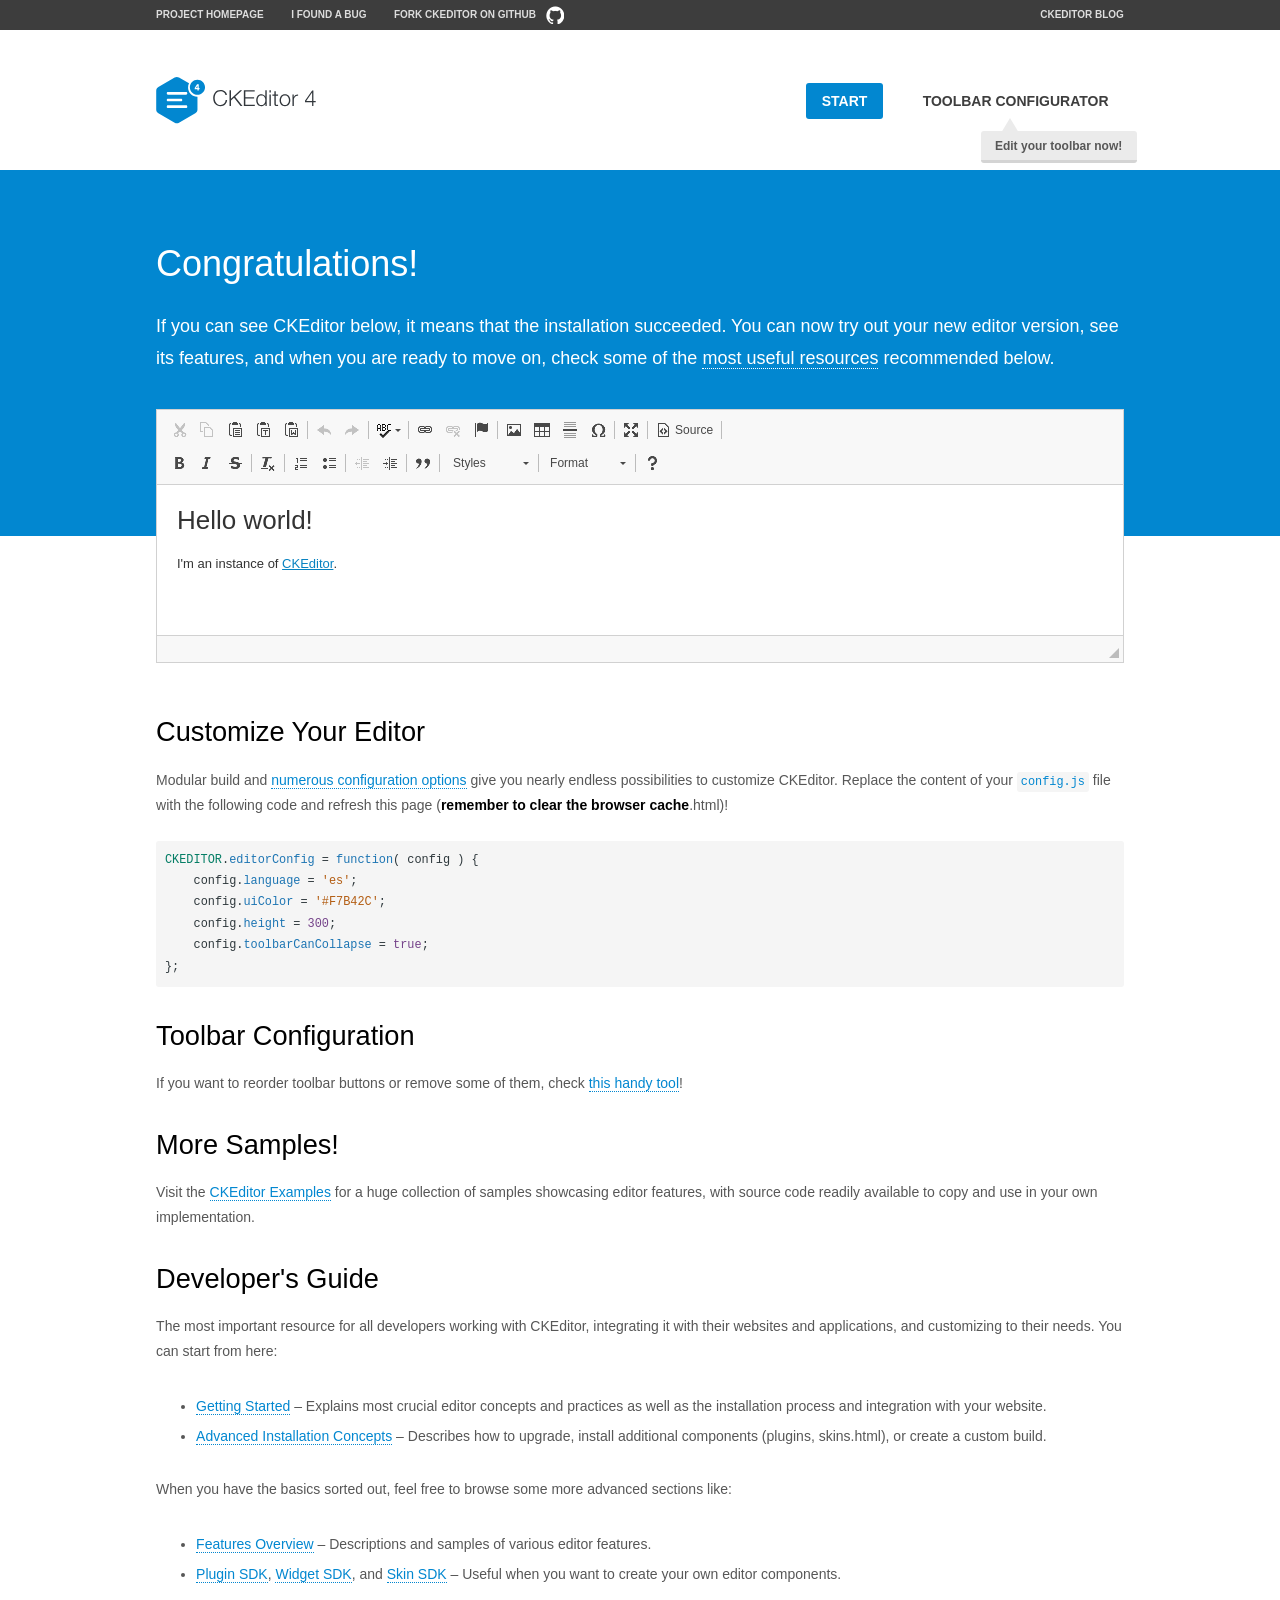
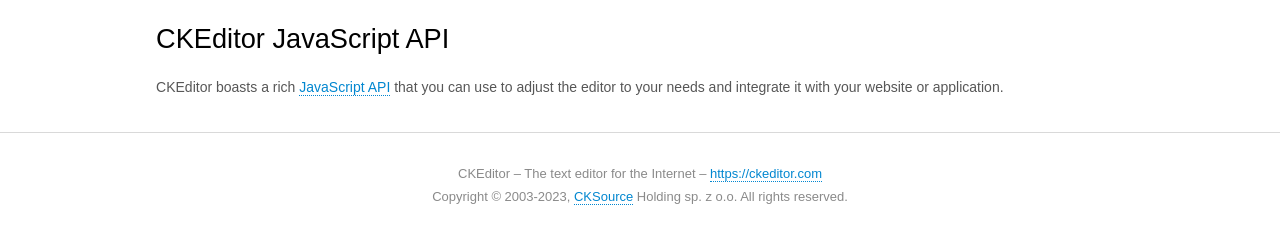
<file: www/libs/ckeditor/samples/index.html>
<!DOCTYPE html>
<!--
Copyright (c) 2003-2023, CKSource Holding sp. z o.o. All rights reserved.
For licensing, see LICENSE.md or https://ckeditor.com/legal/ckeditor-oss-license
-->
<html lang="en">
<head>
	<meta charset="utf-8">
	<title>CKEditor Sample</title>
	<script src="../ckeditor.js"></script>
	<script src="js/sample.js"></script>
	<link rel="stylesheet" href="css/samples.css">
	<link rel="stylesheet" href="toolbarconfigurator/lib/codemirror/neo.css">
	<meta name="viewport" content="width=device-width,initial-scale=1">
	<meta name="description" content="Try the latest sample of CKEditor 4 and learn more about customizing your WYSIWYG editor with endless possibilities.">
</head>
<body id="main">

<nav class="navigation-a">
	<div class="grid-container">
		<ul class="navigation-a-left grid-width-70">
			<li><a href="https://ckeditor.com/ckeditor-4/">Project Homepage</a></li>
			<li><a href="https://github.com/ckeditor/ckeditor4/issues">I found a bug</a></li>
			<li><a href="https://github.com/ckeditor/ckeditor4" class="icon-pos-right icon-navigation-a-github">Fork CKEditor on GitHub</a></li>
		</ul>
		<ul class="navigation-a-right grid-width-30">
			<li><a href="https://ckeditor.com/blog/">CKEditor Blog</a></li>
		</ul>
	</div>
</nav>

<header class="header-a">
	<div class="grid-container">
		<h1 class="header-a-logo grid-width-30">
			<a href="index.html"><img src="img/logo.svg" onerror="this.src='img/logo.png'; this.onerror=null;" alt="CKEditor Sample"></a>
		</h1>

		<nav class="navigation-b grid-width-70">
			<ul>
				<li><a href="index.html" class="button-a button-a-background">Start</a></li>
				<li><a href="toolbarconfigurator/index.html" class="button-a">Toolbar configurator <span class="balloon-a balloon-a-nw">Edit your toolbar now!</span></a></li>
			</ul>
		</nav>
	</div>
</header>

<main>
	<div class="adjoined-top">
		<div class="grid-container">
			<div class="content grid-width-100">
				<h1>Congratulations!</h1>
				<p>
					If you can see CKEditor below, it means that the installation succeeded.
					You can now try out your new editor version, see its features, and when you are ready to move on, check some of the <a href="#sample-customize">most useful resources</a> recommended below.
				</p>
			</div>
		</div>
	</div>
	<div class="adjoined-bottom">
		<div class="grid-container">
			<div class="grid-width-100">
				<div id="editor">
					<h1>Hello world!</h1>
					<p>I'm an instance of <a href="https://ckeditor.com">CKEditor</a>.</p>
				</div>
			</div>
		</div>
	</div>

	<div class="grid-container">
		<div class="content grid-width-100">
			<section id="sample-customize">
				<h2>Customize Your Editor</h2>
				<p>Modular build and <a href="https://ckeditor.com/docs/ckeditor4/latest/guide/dev_configuration.html">numerous configuration options</a> give you nearly endless possibilities to customize CKEditor. Replace the content of your <code><a href="../config.js">config.js</a></code> file with the following code and refresh this page (<strong>remember to clear the browser cache</strong>.html)!</p>
		<pre class="cm-s-neo CodeMirror"><code><span style="padding-right: 0.1px;"><span class="cm-variable">CKEDITOR</span>.<span class="cm-property">editorConfig</span> <span class="cm-operator">=</span> <span class="cm-keyword">function</span>( <span class="cm-def">config</span> ) {</span>
<span style="padding-right: 0.1px;"><span class="cm-tab">	</span><span class="cm-variable-2">config</span>.<span class="cm-property">language</span> <span class="cm-operator">=</span> <span class="cm-string">'es'</span>;</span>
<span style="padding-right: 0.1px;"><span class="cm-tab">	</span><span class="cm-variable-2">config</span>.<span class="cm-property">uiColor</span> <span class="cm-operator">=</span> <span class="cm-string">'#F7B42C'</span>;</span>
<span style="padding-right: 0.1px;"><span class="cm-tab">	</span><span class="cm-variable-2">config</span>.<span class="cm-property">height</span> <span class="cm-operator">=</span> <span class="cm-number">300</span>;</span>
<span style="padding-right: 0.1px;"><span class="cm-tab">	</span><span class="cm-variable-2">config</span>.<span class="cm-property">toolbarCanCollapse</span> <span class="cm-operator">=</span> <span class="cm-atom">true</span>;</span>
<span style="padding-right: 0.1px;">};</span></code></pre>
			</section>

			<section>
				<h2>Toolbar Configuration</h2>
				<p>If you want to reorder toolbar buttons or remove some of them, check <a href="toolbarconfigurator/index.html">this handy tool</a>!</p>
			</section>

			<section>
				<h2>More Samples!</h2>
				<p>Visit the <a href="https://ckeditor.com/docs/ckeditor4/latest/examples/index.html">CKEditor Examples</a> for a huge collection of samples showcasing editor features, with source code readily available to copy and use in your own implementation.</p>
			</section>

			<section>
				<h2>Developer's Guide</h2>
				<p>The most important resource for all developers working with CKEditor, integrating it with their websites and applications, and customizing to their needs. You can start from here:</p>
				<ul>
					<li><a href="https://ckeditor.com/docs/ckeditor4/latest/guide/dev_installation.html">Getting Started</a> &ndash; Explains most crucial editor concepts and practices as well as the installation process and integration with your website.</li>
					<li><a href="https://ckeditor.com/docs/ckeditor4/latest/guide/dev_advanced_installation.html">Advanced Installation Concepts</a> &ndash; Describes how to upgrade, install additional components (plugins, skins.html), or create a custom build.</li>
				</ul>
					<p>When you have the basics sorted out, feel free to browse some more advanced sections like:</p>
				<ul>
					<li><a href="https://ckeditor.com/docs/ckeditor4/latest/features/index.html">Features Overview</a> &ndash; Descriptions and samples of various editor features.</li>
					<li><a href="https://ckeditor.com/docs/ckeditor4/latest/guide/plugin_sdk_intro.html">Plugin SDK</a>, <a href="https://ckeditor.com/docs/ckeditor4/latest/guide/widget_sdk_intro.html">Widget SDK</a>, and <a href="https://ckeditor.com/docs/ckeditor4/latest/guide/skin_sdk_intro.html">Skin SDK</a> &ndash; Useful when you want to create your own editor components.</li>
				</ul>
			</section>

			<section>
				<h2>CKEditor JavaScript API</h2>
				<p>CKEditor boasts a rich <a href="https://ckeditor.com/docs/ckeditor4/latest/api/index.html">JavaScript API</a> that you can use to adjust the editor to your needs and integrate it with your website or application.</p>
			</section>
		</div>
	</div>
</main>

<footer class="footer-a grid-container">
	<div class="grid-container">
		<p class="grid-width-100">
			CKEditor &ndash; The text editor for the Internet &ndash; <a class="samples" href="https://ckeditor.com/">https://ckeditor.com</a>
		</p>
		<p class="grid-width-100" id="copy">
			Copyright &copy; 2003-2023, <a class="samples" href="https://cksource.com/">CKSource</a> Holding sp. z o.o. All rights reserved.
		</p>
	</div>
</footer>
<script>
	initSample();
</script>

</body>
</html>
</file>
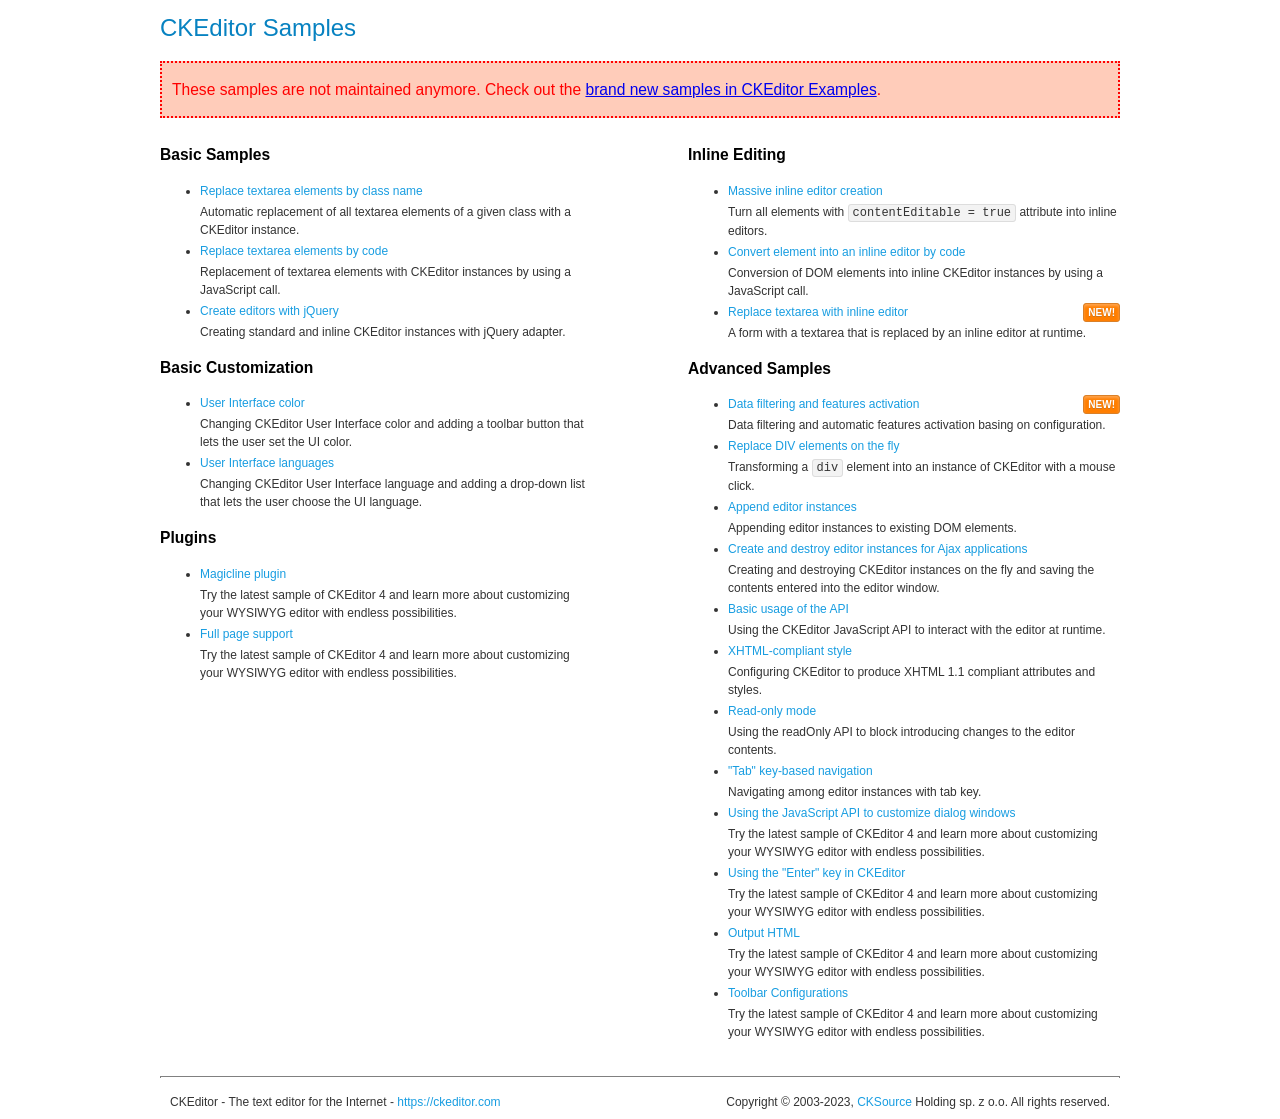
<file: www/libs/ckeditor/samples/old/index.html>
<!DOCTYPE html>
<!--
Copyright (c) 2003-2023, CKSource Holding sp. z o.o. All rights reserved.
For licensing, see LICENSE.md or https://ckeditor.com/legal/ckeditor-oss-license
-->
<html lang="en">
<head>
	<meta charset="utf-8">
	<title>CKEditor Samples</title>
	<link rel="stylesheet" href="sample.css">
	<meta name="description" content="Try the latest sample of CKEditor 4 and learn more about customizing your WYSIWYG editor with endless possibilities.">
</head>
<body>
	<h1 class="samples">
		CKEditor Samples
	</h1>
	<div class="warning deprecated">
		These samples are not maintained anymore. Check out the <a href="https://ckeditor.com/docs/ckeditor4/latest/examples/index.html">brand new samples in CKEditor Examples</a>.
	</div>
	<div class="twoColumns">
		<div class="twoColumnsLeft">
			<h2 class="samples">
				Basic Samples
			</h2>
			<dl class="samples">
				<dt><a class="samples" href="replacebyclass.html">Replace textarea elements by class name</a></dt>
				<dd>Automatic replacement of all textarea elements of a given class with a CKEditor instance.</dd>

				<dt><a class="samples" href="replacebycode.html">Replace textarea elements by code</a></dt>
				<dd>Replacement of textarea elements with CKEditor instances by using a JavaScript call.</dd>

				<dt><a class="samples" href="jquery.html">Create editors with jQuery</a></dt>
				<dd>Creating standard and inline CKEditor instances with jQuery adapter.</dd>
			</dl>

			<h2 class="samples">
				Basic Customization
			</h2>
			<dl class="samples">
				<dt><a class="samples" href="uicolor.html">User Interface color</a></dt>
				<dd>Changing CKEditor User Interface color and adding a toolbar button that lets the user set the UI color.</dd>

				<dt><a class="samples" href="uilanguages.html">User Interface languages</a></dt>
				<dd>Changing CKEditor User Interface language and adding a drop-down list that lets the user choose the UI language.</dd>
			</dl>


			<h2 class="samples">Plugins</h2>
<dl class="samples">
<dt><a class="samples" href="magicline/magicline.html">Magicline plugin</a></dt>
<dd>Try the latest sample of CKEditor 4 and learn more about customizing your WYSIWYG editor with endless possibilities.</dd>

<dt><a class="samples" href="wysiwygarea/fullpage.html">Full page support</a></dt>
<dd>Try the latest sample of CKEditor 4 and learn more about customizing your WYSIWYG editor with endless possibilities.</dd>
</dl>
		</div>
		<div class="twoColumnsRight">
			<h2 class="samples">
				Inline Editing
			</h2>
			<dl class="samples">
				<dt><a class="samples" href="inlineall.html">Massive inline editor creation</a></dt>
				<dd>Turn all elements with <code>contentEditable = true</code> attribute into inline editors.</dd>

				<dt><a class="samples" href="inlinebycode.html">Convert element into an inline editor by code</a></dt>
				<dd>Conversion of DOM elements into inline CKEditor instances by using a JavaScript call.</dd>

				<dt><a class="samples" href="inlinetextarea.html">Replace textarea with inline editor</a> <span class="new">New!</span></dt>
				<dd>A form with a textarea that is replaced by an inline editor at runtime.</dd>

				
			</dl>

			<h2 class="samples">
				Advanced Samples
			</h2>
			<dl class="samples">
				<dt><a class="samples" href="datafiltering.html">Data filtering and features activation</a> <span class="new">New!</span></dt>
				<dd>Data filtering and automatic features activation basing on configuration.</dd>

				<dt><a class="samples" href="divreplace.html">Replace DIV elements on the fly</a></dt>
				<dd>Transforming a <code>div</code> element into an instance of CKEditor with a mouse click.</dd>

				<dt><a class="samples" href="appendto.html">Append editor instances</a></dt>
				<dd>Appending editor instances to existing DOM elements.</dd>

				<dt><a class="samples" href="ajax.html">Create and destroy editor instances for Ajax applications</a></dt>
				<dd>Creating and destroying CKEditor instances on the fly and saving the contents entered into the editor window.</dd>

				<dt><a class="samples" href="api.html">Basic usage of the API</a></dt>
				<dd>Using the CKEditor JavaScript API to interact with the editor at runtime.</dd>

				<dt><a class="samples" href="xhtmlstyle.html">XHTML-compliant style</a></dt>
				<dd>Configuring CKEditor to produce XHTML 1.1 compliant attributes and styles.</dd>

				<dt><a class="samples" href="readonly.html">Read-only mode</a></dt>
				<dd>Using the readOnly API to block introducing changes to the editor contents.</dd>

				<dt><a class="samples" href="tabindex.html">"Tab" key-based navigation</a></dt>
				<dd>Navigating among editor instances with tab key.</dd>


				
<dt><a class="samples" href="dialog/dialog.html">Using the JavaScript API to customize dialog windows</a></dt>
<dd>Try the latest sample of CKEditor 4 and learn more about customizing your WYSIWYG editor with endless possibilities.</dd>

<dt><a class="samples" href="enterkey/enterkey.html">Using the &quot;Enter&quot; key in CKEditor</a></dt>
<dd>Try the latest sample of CKEditor 4 and learn more about customizing your WYSIWYG editor with endless possibilities.</dd>

<dt><a class="samples" href="htmlwriter/outputhtml.html">Output HTML</a></dt>
<dd>Try the latest sample of CKEditor 4 and learn more about customizing your WYSIWYG editor with endless possibilities.</dd>

<dt><a class="samples" href="toolbar/toolbar.html">Toolbar Configurations</a></dt>
<dd>Try the latest sample of CKEditor 4 and learn more about customizing your WYSIWYG editor with endless possibilities.</dd>

			</dl>
		</div>
	</div>
	<div id="footer">
		<hr>
		<p>
			CKEditor - The text editor for the Internet - <a class="samples" href="https://ckeditor.com/">https://ckeditor.com</a>
		</p>
		<p id="copy">
			Copyright &copy; 2003-2023, <a class="samples" href="https://cksource.com/">CKSource</a> Holding sp. z o.o. All rights reserved.
		</p>
	</div>
</body>
</html>
</file>
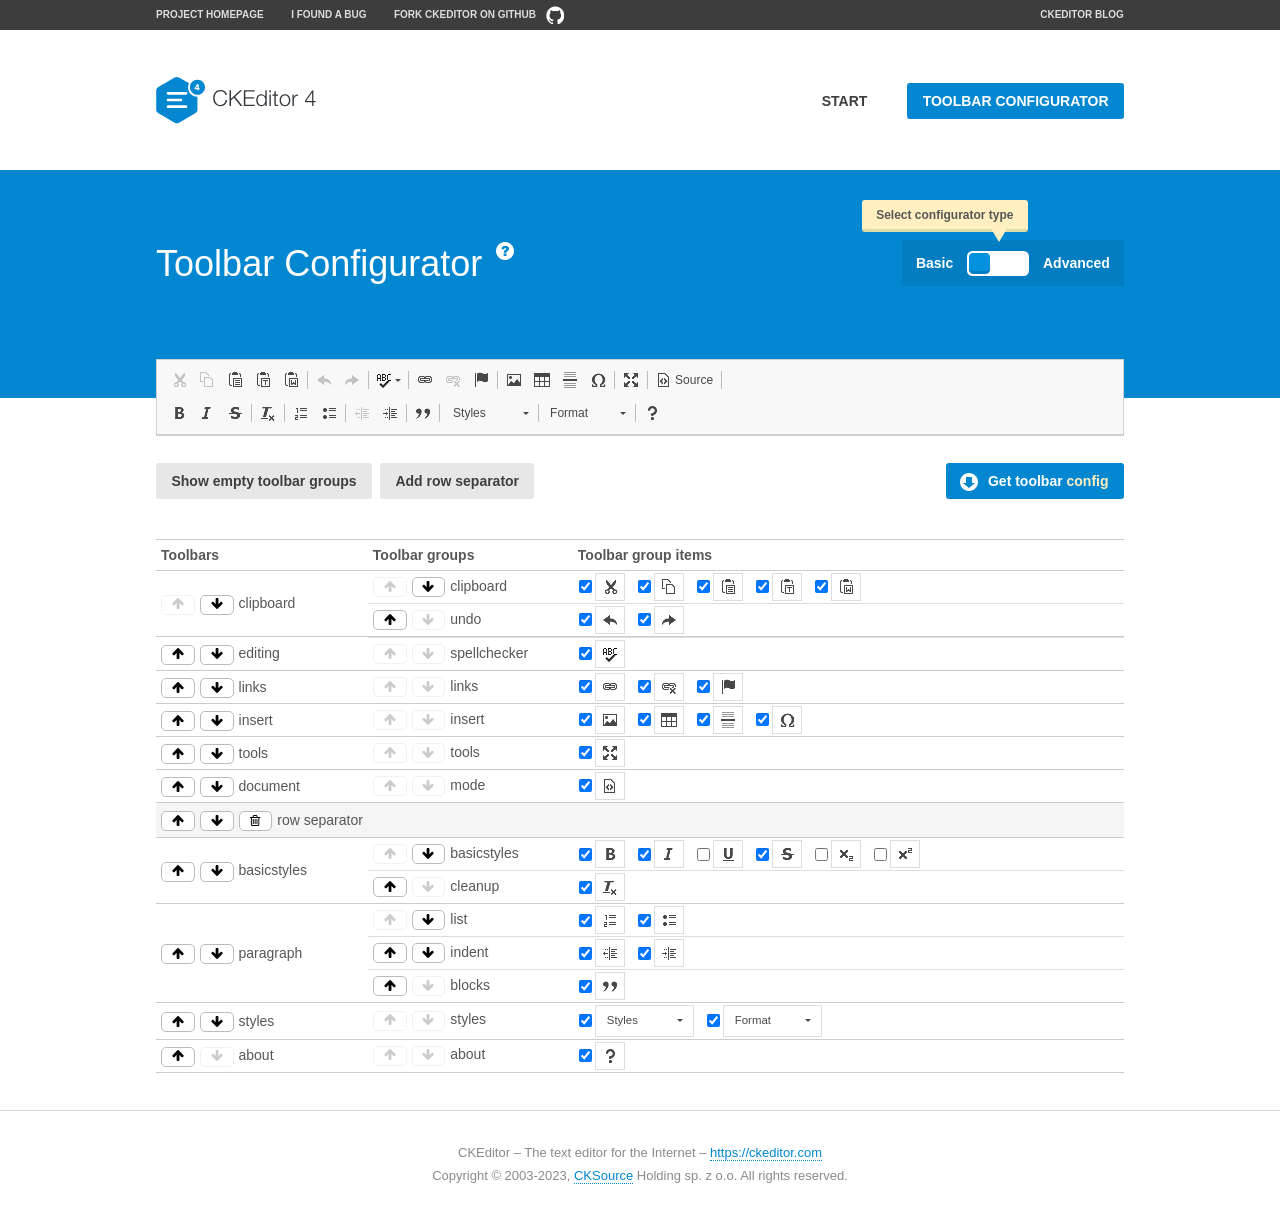
<file: www/libs/ckeditor/samples/toolbarconfigurator/index.html>
<!DOCTYPE html>
<!--
Copyright (c) 2003-2023, CKSource Holding sp. z o.o. All rights reserved.
For licensing, see LICENSE.md or https://ckeditor.com/legal/ckeditor-oss-license
-->
<!--[if IE 8]><html class="ie8"><![endif]-->
<!--[if gt IE 8]><html><![endif]-->
<!--[if !IE]><!--><html lang="en"><!--<![endif]-->
<head>
	<meta charset="utf-8">
	<title>Toolbar Configurator</title>
	<script src="../../ckeditor.js"></script>
	<script>
		if ( CKEDITOR.env.ie && CKEDITOR.env.version < 9 )
			CKEDITOR.tools.enableHtml5Elements( document );
	</script>
	<link rel="stylesheet" href="lib/codemirror/codemirror.css">
	<link rel="stylesheet" href="lib/codemirror/show-hint.css">
	<link rel="stylesheet" href="lib/codemirror/neo.css">
	<link rel="stylesheet" href="css/fontello.css">
	<link rel="stylesheet" href="../css/samples.css">
	<meta name="description" content="Try the latest sample of CKEditor 4 and learn more about customizing your WYSIWYG editor with endless possibilities.">
</head>
<body id="toolbar">

<nav class="navigation-a">
	<div class="grid-container">
		<ul class="navigation-a-left grid-width-70">
			<li><a href="https://ckeditor.com/ckeditor-4/">Project Homepage</a></li>
			<li><a href="https://github.com/ckeditor/ckeditor4/issues">I found a bug</a></li>
			<li><a href="https://github.com/ckeditor/ckeditor4" class="icon-pos-right icon-navigation-a-github">Fork CKEditor on GitHub</a></li>
		</ul>
		<ul class="navigation-a-right grid-width-30">
			<li><a href="https://ckeditor.com/blog/">CKEditor Blog</a></li>
		</ul>
	</div>
</nav>

<header class="header-a">
	<div class="grid-container">
		<h1 class="header-a-logo grid-width-30">
			<a href="../index.html"><img src="../img/logo.svg" onerror="this.src='../img/logo.png'; this.onerror=null;" alt="CKEditor Logo"></a>
		</h1>
		<nav class="navigation-b grid-width-70">
			<ul>
				<li><a href="../index.html"  class="button-a">Start</a></li>
				<li><a href="index.html"  class="button-a button-a-background">Toolbar configurator</a></li>
			</ul>
		</nav>
	</div>
</header>

<main>
	<div class="adjoined-top">
		<div class="grid-container">
			<div class="content grid-width-100">
				<div class="grid-container-nested">
					<h1 class="grid-width-60">
						Toolbar Configurator
						<a href="#help-content" type="button" title="Configurator help" id="help" class="button-a button-a-background button-a-no-text icon-pos-left icon-question-mark">Help</a>
					</h1>

					<div class="grid-width-40 grid-switch-magic">
						<div class="switch">
							<span class="balloon-a balloon-a-se">Select configurator type</span>
							<input type="radio" name="radio" data-num="1" id="radio-basic" />
							<input type="radio" name="radio" data-num="2" id="radio-advanced" />
							<label data-for="1" for="radio-basic">Basic</label>
							<span class="switch-inner">
								<span class="handler"></span>
							</span>
							<label data-for="2" for="radio-advanced">Advanced</label>
						</div>
					</div>
				</div>
			</div>
		</div>
	</div>
	<div class="adjoined-bottom">
		<div class="grid-container">
			<div class="grid-width-100">
				<div class="editors-container">
					<div id="editor-basic"></div>
					<div id="editor-advanced"></div>
				</div>
			</div>
		</div>
	</div>

	<div class="grid-container configurator">
		<div class="content grid-width-100">
			<div class="configurator">
				<div>
					<div id="toolbarModifierWrapper"></div>
				</div>
			</div>
		</div>
	</div>

	<div id="help-content">
		<div class="grid-container">
			<div class="grid-width-100">
				<h2>What Am I Doing Here?</h2>

				<div class="grid-container grid-container-nested">
					<div class="basic">
						<div class="grid-width-50">
							<p>Arrange <a href="https://ckeditor.com/docs/ckeditor4/latest/api/CKEDITOR_config.html#cfg-toolbarGroups">toolbar groups</a>, toggle <a href="https://ckeditor.com/docs/ckeditor4/latest/api/CKEDITOR_config.html#cfg-removeButtons">button visibility</a> according to your needs and get your toolbar configuration.</p>
							<p>You can replace the content of the <a href="../../config.js"><code>config.js</code></a> file with the generated configuration. If you already set some configuration options you will need to merge both configurations.</p>
						</div>
						<div class="grid-width-50">
							<p>Read more about different ways of <a href="https://ckeditor.com/docs/ckeditor4/latest/guide/dev_configuration.html">setting configuration</a> and do not forget about <strong>clearing browser cache</strong>.</p>
							<p>Arranging toolbar groups is the recommended way of configuring the toolbar, but if you need more freedom you can use the <a href="#advanced">advanced configurator</a>.</p>
						</div>
					</div>
					<div class="advanced" style="display: none;">
						<div class="grid-width-50">
							<p>With this code editor you can edit your <a href="https://ckeditor.com/docs/ckeditor4/latest/api/CKEDITOR_config.html#cfg-toolbar">toolbar configuration</a> live.</p>
							<p>You can replace the content of the <a href="../../config.js"><code>config.js</code></a> file with the generated configuration. If you already set some configuration options you will need to merge both configurations.</p>
						</div>
						<div class="grid-width-50">
							<p>Read more about different ways of <a href="https://ckeditor.com/docs/ckeditor4/latest/guide/dev_configuration.html">setting configuration</a> and do not forget about <strong>clearing browser cache</strong>.</p>
						</div>
					</div>
				</div>

				<p class="grid-container grid-container-nested">
					<button type="button" class="help-content-close grid-width-100 button-a button-a-background">Got it. Let's play!</button>
				</p>
			</div>
		</div>
	</div>
</main>

<footer class="footer-a grid-container">
	<p class="grid-width-100">
		CKEditor &ndash; The text editor for the Internet &ndash; <a class="samples" href="https://ckeditor.com/">https://ckeditor.com</a>
	</p>
	<p class="grid-width-100" id="copy">
		Copyright &copy; 2003-2023, <a class="samples" href="https://cksource.com/">CKSource</a> Holding sp. z o.o. All rights reserved.
	</p>
</footer>

<script src="lib/codemirror/codemirror.js"></script>
<script src="lib/codemirror/javascript.js"></script>
<script src="lib/codemirror/show-hint.js"></script>

<script src="js/fulltoolbareditor.js"></script>
<script src="js/abstracttoolbarmodifier.js"></script>
<script src="js/toolbarmodifier.js"></script>
<script src="js/toolbartextmodifier.js"></script>
<script src="../js/sf.js"></script>

<script>
	( function() {
		'use strict';

		var mode = ( window.location.hash.substr( 1 ) === 'advanced' ) ? 'advanced' : 'basic',
			configuratorSection = CKEDITOR.document.findOne( 'main > .grid-container.configurator' ),
			basicInstruction = CKEDITOR.document.findOne( '#help-content .basic' ),
			advancedInstruction = CKEDITOR.document.findOne( '#help-content .advanced' ),

			// Configurator mode switcher.
			modeSwitchBasic = CKEDITOR.document.getById( 'radio-basic' ),
			modeSwitchAdvanced = CKEDITOR.document.getById( 'radio-advanced' );

		// Initial setup
		function updateSwitcher() {
			if ( mode === 'advanced' ) {
				modeSwitchAdvanced.$.checked = true;
			} else {
				modeSwitchBasic.$.checked = true;
			}
		}

		updateSwitcher();

		CKEDITOR.document.getWindow().on( 'hashchange', function( e ) {
			var hash = window.location.hash.substr( 1 );
			if ( !( hash === 'advanced' || hash === 'basic' ) ) {
				return;
			}
			mode = hash;
			onToolbarsDone( mode );
		} );

		CKEDITOR.document.getWindow().on( 'resize', function() {
			updateToolbar( ( mode === 'basic' ? toolbarModifier : toolbarTextModifier )[ 'editorInstance' ] );
		} );

		function onRefresh( modifier ) {
			modifier = modifier || this;

			if ( mode === 'basic' && modifier instanceof ToolbarConfigurator.ToolbarTextModifier ) {
				return;
			}

			// CodeMirror container becomes visible, so we need to refresh and to avoid rendering problems.
			if ( mode === 'advanced' && modifier instanceof ToolbarConfigurator.ToolbarTextModifier ) {
				modifier.codeContainer.refresh();
			}

			updateToolbar( modifier.editorInstance );
		}

		function updateToolbar( editor ) {
			var editorContainer = editor.container;

			// Not always editor is loaded.
			if ( !editorContainer ) {
				return;
			}

			var displayStyle = editorContainer.getStyle( 'display' );

			editorContainer.setStyle( 'display', 'block' );

			var newHeight = editorContainer.getSize( 'height' );

			var newMarginTop = parseInt( editorContainer.getComputedStyle( 'margin-top' ), 10 );
			newMarginTop = ( isNaN( newMarginTop ) ? 0 : Number( newMarginTop ) );

			var newMarginBottom = parseInt( editorContainer.getComputedStyle( 'margin-bottom' ), 10 );
			newMarginBottom = ( isNaN( newMarginBottom ) ? 0 : Number( newMarginBottom ) );

			var result = newHeight + newMarginTop + newMarginBottom;

			editorContainer.setStyle( 'display', displayStyle );

			editor.container.getAscendant( 'div' ).setStyle( 'height', result + 'px' );
		}

		var toolbarModifier = new ToolbarConfigurator.ToolbarModifier( 'editor-basic' );

		var done = 0;
		toolbarModifier.init( onToolbarInit );
		toolbarModifier.onRefresh = onRefresh;

		CKEDITOR.document.getById( 'toolbarModifierWrapper' ).append( toolbarModifier.mainContainer );

		var toolbarTextModifier = new ToolbarConfigurator.ToolbarTextModifier( 'editor-advanced' );
		toolbarTextModifier.init( onToolbarInit );
		toolbarTextModifier.onRefresh = onRefresh;

		function onToolbarInit() {
			if ( ++done === 2 ) {
				onToolbarsDone();

				positionSticky.watch( CKEDITOR.document.findOne( '.toolbar' ), function() {
					return mode === 'advanced';
				} );
			}
		}

		function onToolbarsDone() {
			if ( mode === 'basic' ) {
				toggleModeBasic( false );
			} else {
				toggleModeAdvanced( false );
			}

			updateSwitcher();

			setTimeout( function() {
				CKEDITOR.document.findOne( '.editors-container' ).addClass( 'active' );
				CKEDITOR.document.findOne( '#toolbarModifierWrapper' ).addClass( 'active' );
			}, 200 );
		}

		CKEDITOR.document.getById( 'toolbarModifierWrapper' ).append( toolbarTextModifier.mainContainer );

		function toogleModeSwitch( onElement, offElement, onModifier, offModifier ) {
			onElement.addClass( 'fancy-button-active' );
			offElement.removeClass( 'fancy-button-active' );

			onModifier.showUI();
			offModifier.hideUI();
		}

		function toggleModeBasic( callOnRefresh ) {
			callOnRefresh = ( callOnRefresh !== false );
			mode = 'basic';
			window.location.hash = '#basic';
			toogleModeSwitch( modeSwitchBasic, modeSwitchAdvanced, toolbarModifier, toolbarTextModifier );

			configuratorSection.removeClass( 'freed-width' );
			basicInstruction.show();
			advancedInstruction.hide();

			callOnRefresh && onRefresh( toolbarModifier );
		}

		function toggleModeAdvanced( callOnRefresh ) {
			callOnRefresh = ( callOnRefresh !== false );
			mode = 'advanced';
			window.location.hash = '#advanced';
			toogleModeSwitch( modeSwitchAdvanced, modeSwitchBasic, toolbarTextModifier, toolbarModifier );

			configuratorSection.addClass( 'freed-width' );
			advancedInstruction.show();
			basicInstruction.hide();

			callOnRefresh && onRefresh( toolbarTextModifier );
		}

		modeSwitchBasic.on( 'click', toggleModeBasic );
		modeSwitchAdvanced.on( 'click', toggleModeAdvanced );

		//
		// Position:sticky for the toolbar.
		//

		// Will make elements behave like they were styled with position:sticky.
		var positionSticky = {
			// Store object: {
			// 		element: CKEDITOR.dom.element, // Element which will float.
			// 		placeholder: CKEDITOR.dom.element, // Placeholder which is place to prevent page bounce.
			// 		isFixed: boolean // Whether element float now.
			// }
			watched: [],

			active: [],

			staticContainer: null,

			init: function() {
				var element = CKEDITOR.dom.element.createFromHtml(
					'<div class="staticContainer">' +
						'<div class="grid-container" >' +
							'<div class="grid-width-100">' +
								'<div class="inner"></div>' +
							'</div>' +
						'</div>' +
					'</div>' );

				this.staticContainer = element.findOne( '.inner' );

				CKEDITOR.document.getBody().append( element );
			},

			watch: function( element, preventFunc ) {
				this.watched.push( {
					element: element,
					placeholder: new CKEDITOR.dom.element( 'div' ),
					isFixed: false,
					preventFunc: preventFunc
				} );
			},

			checkAll: function() {
				for ( var i = 0; i < this.watched.length; i++ ) {
					this.check( this.watched[ i ] );
				}
			},

			check: function( element ) {
				var isFixed = element.isFixed;
				var shouldBeFixed = this.shouldBeFixed( element );

				// Nothing to be done.
				if ( isFixed === shouldBeFixed ) {
					return;
				}

				var placeholder = element.placeholder;

				if ( isFixed ) {
					// Unfixing.

					element.element.insertBefore( placeholder );
					placeholder.remove();

					element.element.removeStyle( 'margin' );

					this.active.splice( CKEDITOR.tools.indexOf( this.active, element ), 1 );

				} else {
					// Fixing.
					placeholder.setStyle( 'width', element.element.getSize( 'width' ) + 'px' );
					placeholder.setStyle( 'height', element.element.getSize( 'height' ) + 'px' );
					placeholder.setStyle( 'margin-bottom', element.element.getComputedStyle( 'margin-bottom' ) );
					placeholder.setStyle( 'display', element.element.getComputedStyle( 'display' ) );
					placeholder.insertAfter( element.element );

					this.staticContainer.append( element.element );

					this.active.push( element );
				}

				element.isFixed = !element.isFixed;
			},

			shouldBeFixed: function( element ) {
				if ( element.preventFunc && element.preventFunc() ) {
					return false;
				}

				// If element is already fixed we are checking it's placeholder.
				var related = ( element.isFixed ? element.placeholder : element.element ),
					clientRect = related.$.getBoundingClientRect(),
					staticHeight = this.staticContainer.getSize('height' ),
					elemHeight = element.element.getSize( 'height' );

				if ( element.isFixed ) {
					return ( clientRect.top + elemHeight < staticHeight );
				} else {
					return ( clientRect.top < staticHeight );
				}
			}
		};

		positionSticky.init();

		CKEDITOR.document.getWindow().on( 'scroll',
			CKEDITOR.tools.eventsBuffer( 100, positionSticky.checkAll, positionSticky ).input
		);

		// Make the toolbar sticky.
		positionSticky.watch( CKEDITOR.document.findOne( '.editors-container' ) );

		// Help button and help-content.
		( function() {
			var helpButton = CKEDITOR.document.getById( 'help' ),
				helpContent = CKEDITOR.document.getById( 'help-content' );

			// Don't show help button on IE8 because it's unsupported by Pico Modal.
			if ( CKEDITOR.env.ie && CKEDITOR.env.version == 8 ) {
				helpButton.hide();
			} else {
				// Display help modal when the button is clicked.
				helpButton.on( 'click', function( evt ) {
					SF.modal( {
						// Clone modal content from DOM.
						content: helpContent.getHtml(),

						afterCreate: function( modal ) {
							// Enable modal content button to close the modal.
							new CKEDITOR.dom.element( modal.modalElem() ).findOne( '.help-content-close' ).once( 'click', modal.close );
						}
					} ).show();
				} );
			}
		} )();
	} )();
</script>
</body>
</html>
</file>
<file: www/libs/ckeditor/samples/css/samples.css>
/**
 * @license Copyright (c) 2003-2023, CKSource Holding sp. z o.o. All rights reserved.
 * For licensing, see LICENSE.md or https://ckeditor.com/legal/ckeditor-oss-license
 */
@media (max-width: 900px) {
  .global-is-mobile-hidden {
    display: none !important;
  }
}
article,
aside,
details,
figcaption,
figure,
footer,
header,
hgroup,
main,
menu,
nav,
section {
  display: block;
}
body,
html {
  margin: 0;
  padding: 0;
  font: 16px / 1.8 Arial, 'Helvetica Neue', Helvetica, sans-serif;
  font-weight: 300;
  color: #575757;
}
.grid-width-10 {
  width: 10%;
}
.grid-width-20 {
  width: 20%;
}
.grid-width-30 {
  width: 30%;
}
.grid-width-40 {
  width: 40%;
}
.grid-width-50 {
  width: 50%;
}
.grid-width-60 {
  width: 60%;
}
.grid-width-70 {
  width: 70%;
}
.grid-width-80 {
  width: 80%;
}
.grid-width-90 {
  width: 90%;
}
.grid-width-100 {
  width: 100%;
}
@media (max-width: 900px) {
  .grid-width-10,
  .grid-width-20,
  .grid-width-30,
  .grid-width-40,
  .grid-width-50,
  .grid-width-60,
  .grid-width-70,
  .grid-width-80,
  .grid-width-90,
  .grid-width-100 {
    width: 100%;
  }
}
*[class*="grid-width"] {
  -webkit-box-sizing: border-box;
  -moz-box-sizing: border-box;
  box-sizing: border-box;
  padding-left: 4%;
  padding-right: 4%;
  float: left;
}
*[class*="grid-width"]:after,
.grid-container:after,
*[class*="grid-width"]:before,
.grid-container:before {
  content: '';
  display: block;
  overflow: hidden;
  visibility: hidden;
  font-size: 0;
  line-height: 0;
  width: 0;
  height: 0;
}
*[class*="grid-width"]:after,
.grid-container:after {
  clear: both;
}
.grid-container {
  -webkit-box-sizing: border-box;
  -moz-box-sizing: border-box;
  box-sizing: border-box;
  margin-left: auto;
  margin-right: auto;
}
.grid-container-nested *[class*="grid-width"]:first-child {
  padding-left: 0;
}
.grid-container-nested *[class*="grid-width"]:last-child {
  padding-right: 0;
}
@media (max-width: 900px) {
  .grid-container-nested *[class*="grid-width"]:first-child {
    padding-left: 4%;
  }
  .grid-container-nested *[class*="grid-width"]:last-child {
    padding-right: 4%;
  }
}
.header-a {
  min-height: 140px;
  overflow: hidden;
}
.header-a .header-a-logo {
  margin: 40px 0 0;
}
@media (max-width: 900px) {
  .header-a .header-a-logo {
    text-align: center;
  }
}
.header-a .header-a-logo img {
  border: transparent;
}
.navigation-a {
  height: 30px;
  background: #3D3D3D;
  position: absolute;
  left: 0;
  right: 0;
  top: 0;
  padding: 0;
  overflow: hidden;
}
@media (max-width: 900px) {
  .navigation-a {
    text-align: center;
  }
}
.navigation-a ul {
  list-style: none;
  margin: 0;
  overflow: hidden;
}
.navigation-a ul li,
.navigation-a ul li a {
  display: inline-block;
}
@media (max-width: 900px) {
  .navigation-a ul {
    width: auto;
    text-overflow: ellipsis;
    white-space: nowrap;
    display: inline-block;
    float: none;
  }
  .navigation-a ul:before,
  .navigation-a ul:after {
    display: none;
  }
}
.navigation-a ul.navigation-a-left {
  text-align: left;
}
@media (max-width: 900px) {
  .navigation-a ul.navigation-a-left {
    padding-right: 0;
  }
}
.navigation-a ul.navigation-a-right {
  text-align: right;
}
@media (max-width: 900px) {
  .navigation-a ul.navigation-a-right {
    padding-left: 23px;
  }
}
.navigation-a ul li + li {
  margin-left: 23px;
}
.navigation-a ul li a {
  font-size: 10px;
  font-size: 0.625rem;
  line-height: 18px;
  line-height: 1.13rem;
  line-height: 30px;
  float: left;
  color: #ddd;
  font-weight: bold;
  text-decoration: none;
  text-transform: uppercase;
}
.navigation-a ul li a:hover {
  cursor: pointer;
  color: #fff;
}
.icon-navigation-a-github:before,
.icon-navigation-a-github:after {
  background-image: url("[data-uri]");
}
.navigation-b {
  text-align: right;
  margin: 52px 0 0;
  overflow: visible;
}
@media (max-width: 900px) {
  .navigation-b {
    text-align: center;
    margin-top: 20px;
    padding: 0;
  }
}
.navigation-b ul {
  padding: 0;
  list-style: none;
  margin: 0;
  overflow: visible;
}
.navigation-b ul li,
.navigation-b ul li a {
  display: inline-block;
}
@media (max-width: 900px) {
  .navigation-b ul {
    display: table;
    width: 100%;
    padding-bottom: 1.5em;
  }
}
@media (max-width: 900px) {
  .navigation-b ul li {
    display: table-row;
  }
}
.navigation-b ul li + li {
  margin-left: 20px;
}
@media (max-width: 900px) {
  .navigation-b ul li + li {
    margin-left: 0;
  }
}
.navigation-b ul li a {
  -webkit-box-sizing: border-box;
  -moz-box-sizing: border-box;
  box-sizing: border-box;
  text-transform: uppercase;
  text-decoration: none;
  outline: none;
}
@media (max-width: 900px) {
  .navigation-b ul li a {
    width: 100%;
    -webkit-border-radius: 0;
    -webkit-background-clip: padding-box;
    -moz-border-radius: 0;
    -moz-background-clip: padding;
    border-radius: 0;
    background-clip: padding-box;
  }
}
.footer-a {
  font-size: 13px;
  font-size: 0.8125rem;
  line-height: 23.4px;
  line-height: 1.46rem;
  padding-top: 2.25em;
  padding-bottom: 2.25em;
  overflow: hidden;
  color: #8a8a8a;
}
.footer-a a {
  color: #0287D0;
  text-decoration: none;
  border-bottom: 1px dotted #0287D0;
}
.footer-a a:hover {
  color: #0277b7;
}
.footer-a p {
  margin: 0;
  display: inline-block;
  text-align: center;
}
.content {
  font-size: 14px;
  font-size: 0.875rem;
  line-height: 25.2px;
  line-height: 1.57rem;
  overflow: hidden;
  padding-top: 1.5em;
  padding-bottom: 1.5em;
}
.content p {
  margin: 0.75em 0;
}
.content ul,
.content ol,
.content pre,
.content blockquote,
.content textarea:not([class^="cke"]),
.content .cke {
  margin: 1.875em 0;
}
.content code,
.content kbd {
  -webkit-border-radius: 3px;
  -webkit-background-clip: padding-box;
  -moz-border-radius: 3px;
  -moz-background-clip: padding;
  border-radius: 3px;
  background-clip: padding-box;
  padding: 3px 4px;
}
.content pre,
.content code,
.content kbd,
.content blockquote {
  background: #f5f5f5;
}
.content blockquote,
.content pre {
  background: none;
  border-left: 4px solid #0287D0;
  padding: 1.5em 2.25em;
}
.content p a,
.content ul a,
.content ol a,
.content blockquote a,
.content h1 a,
.content h2 a,
.content h3 a,
.content h4 a,
.content h5 a {
  color: #0287D0;
  text-decoration: none;
  border-bottom: 1px dotted #0287D0;
}
.content p a:hover,
.content ul a:hover,
.content ol a:hover,
.content blockquote a:hover,
.content h1 a:hover,
.content h2 a:hover,
.content h3 a:hover,
.content h4 a:hover,
.content h5 a:hover {
  color: #0277b7;
}
.content h1,
.content h2,
.content h3,
.content h4,
.content h5 {
  color: #000;
  font-weight: 100;
}
.content h1 code,
.content h2 code,
.content h3 code,
.content h4 code,
.content h5 code,
.content h1 kbd,
.content h2 kbd,
.content h3 kbd,
.content h4 kbd,
.content h5 kbd {
  font-size: inherit;
}
.content h1 a.content-heading-anchor,
.content h2 a.content-heading-anchor,
.content h3 a.content-heading-anchor,
.content h4 a.content-heading-anchor,
.content h5 a.content-heading-anchor {
  font-weight: 100;
  vertical-align: middle;
  opacity: 0;
  border: 0;
}
.content h1:hover a.content-heading-anchor,
.content h2:hover a.content-heading-anchor,
.content h3:hover a.content-heading-anchor,
.content h4:hover a.content-heading-anchor,
.content h5:hover a.content-heading-anchor {
  opacity: 1;
}
.content h1:target a,
.content h2:target a,
.content h3:target a,
.content h4:target a,
.content h5:target a {
  -webkit-animation: targetLinkOpacity 0.5s linear alternate;
  -moz-animation: targetLinkOpacity 0.5s linear alternate;
  -o-animation: targetLinkOpacity 0.5s linear alternate;
  animation: targetLinkOpacity 0.5s linear alternate;
  opacity: 1;
}
.content input,
.content select,
.content textarea:not([class^="cke"]) {
  -webkit-border-radius: 3px;
  -webkit-background-clip: padding-box;
  -moz-border-radius: 3px;
  -moz-background-clip: padding;
  border-radius: 3px;
  background-clip: padding-box;
  -webkit-box-shadow: inset 0 1px 1px rgba(0, 0, 0, 0.08);
  -moz-box-shadow: inset 0 1px 1px rgba(0, 0, 0, 0.08);
  box-shadow: inset 0 1px 1px rgba(0, 0, 0, 0.08);
  font: inherit;
  color: inherit;
  border: 1px solid #D9D9D9;
  padding: .2em .5em;
}
.content input:focus,
.content select:focus,
.content textarea:not([class^="cke"]):focus {
  border-color: #66afe9;
  outline: 0;
  -webkit-box-shadow: inset 0 1px 1px rgba(0, 0, 0, 0.08), 0 0 8px #93c6ef;
  -moz-box-shadow: inset 0 1px 1px rgba(0, 0, 0, 0.08), 0 0 8px #93c6ef;
  box-shadow: inset 0 1px 1px rgba(0, 0, 0, 0.08), 0 0 8px #93c6ef;
}
.content abbr {
  border-bottom: 1px dotted #666;
  cursor: pointer;
}
.content blockquote {
  font-style: italic;
  font-family: Georgia, Times, "Times New Roman", serif;
  font-size: 16px;
  font-size: 1rem;
  line-height: 28.8px;
  line-height: 1.8rem;
}
.content em {
  font-style: italic;
}
.content h1 {
  font-size: 36px;
  font-size: 2.25rem;
  line-height: 64.8px;
  line-height: 4.05rem;
  margin: 1.125em 0 0;
}
.content h2 {
  font-size: 27.2px;
  font-size: 1.7rem;
  line-height: 48.96px;
  line-height: 3.06rem;
  margin: 0.9em 0 0;
}
.content h3 {
  font-size: 24px;
  font-size: 1.5rem;
  line-height: 43.2px;
  line-height: 2.7rem;
  font-weight: 500;
  margin: 0.75em 0 0;
}
.content h4 {
  font-size: 19.2px;
  font-size: 1.2rem;
  line-height: 34.56px;
  line-height: 2.16rem;
  font-weight: 500;
  margin: 0.75em 0 0;
}
.content h5 {
  font-size: 17.6px;
  font-size: 1.1rem;
  line-height: 31.68px;
  line-height: 1.98rem;
  font-weight: 500;
  margin: 0.75em 0 0;
}
.content hr {
  border: 0;
  border-top: 4px solid #D9D9D9;
  margin: 1.5em 0;
}
.content input[type="text"] {
  height: 1.8em;
  line-height: 1.8em;
}
.content input[type="button"] {
  -webkit-appearance: button;
  -moz-appearance: button;
  appearance: button;
}
.content kbd {
  font-size: 12px;
  font-size: 0.75rem;
  line-height: 21.6px;
  line-height: 1.35rem;
  font-family: Arial, 'Helvetica Neue', Helvetica, sans-serif;
  padding: 2px 6px;
  -webkit-box-shadow: 0 0 4px #fff inset, 0 2px 0 #D9D9D9;
  -moz-box-shadow: 0 0 4px #fff inset, 0 2px 0 #D9D9D9;
  box-shadow: 0 0 4px #fff inset, 0 2px 0 #D9D9D9;
}
.content p img {
  vertical-align: middle;
}
.content p pre {
  padding: 1.5em;
}
.content pre {
  padding: 0;
  border: 0;
  tab-size: 4;
  -o-tab-size: 4;
  -moz-tab-size: 4;
}
.content pre,
.content code {
  font-size: 11.89px;
  font-size: 0.743rem;
  line-height: 21.4px;
  line-height: 1.34rem;
  font-family: Consolas, Menlo, Monaco, Lucida Console, Liberation Mono, DejaVu Sans Mono, Bitstream Vera Sans Mono, Courier New, monospace, serif;
}
.content pre a,
.content code a {
  border: 0;
}
.content pre code {
  padding: 0.75em;
  display: block;
}
.content strong {
  color: #000;
}
.content ul ul,
.content ol ul,
.content ul ol,
.content ol ol {
  margin: 0.75em 0;
}
.content ul li,
.content ol li {
  font-size: 14px;
  font-size: 0.875rem;
  line-height: 30.24px;
  line-height: 1.89rem;
}
.content textarea:not([class^="cke"]) {
  width: 100%;
}
.content div.todo {
  border: 2px dotted #444;
  padding: 10px;
  margin: 60px 0 10px 0;
  /* Remove me some day */
}
.content div.todo:before {
  content: "TODO";
  font-weight: bold;
}
body a.button-a,
body button.button-a,
body input.button-a {
  -webkit-border-radius: 3px;
  -webkit-background-clip: padding-box;
  -moz-border-radius: 3px;
  -moz-background-clip: padding;
  border-radius: 3px;
  background-clip: padding-box;
  font-size: 14px;
  font-size: 0.875rem;
  line-height: 25.2px;
  line-height: 1.57rem;
  height: 36px;
  line-height: 36px;
  padding: 0 1.1em;
  font-weight: 700;
  color: #3e3e3e;
  white-space: nowrap;
  text-decoration: none;
  display: inline-block;
  cursor: pointer;
  border: 0;
  vertical-align: middle;
  margin: 1px 0;
  background: transparent;
}
body a.button-a.icon-pos-left,
body button.button-a.icon-pos-left,
body input.button-a.icon-pos-left {
  padding-left: .8em;
}
body a.button-a.icon-pos-right,
body button.button-a.icon-pos-right,
body input.button-a.icon-pos-right {
  padding-right: .8em;
}
body a.button-a.button-a-no-text,
body button.button-a.button-a-no-text,
body input.button-a.button-a-no-text {
  -webkit-border-radius: 100px;
  -webkit-background-clip: padding-box;
  -moz-border-radius: 100px;
  -moz-background-clip: padding;
  border-radius: 100px;
  background-clip: padding-box;
  width: 36px;
  padding: 0;
  text-indent: -999px;
  overflow: hidden;
  position: relative;
  text-align: center;
}
body a.button-a.button-a-no-text:before,
body button.button-a.button-a-no-text:before,
body input.button-a.button-a-no-text:before {
  position: absolute;
  left: 50%;
  top: 50%;
  margin: -9px 0 0 -9px;
}
@media (max-width: 900px) {
  body a.button-a.button-a-mobile-collapsed,
  body button.button-a.button-a-mobile-collapsed,
  body input.button-a.button-a-mobile-collapsed {
    -webkit-border-radius: 100px;
    -webkit-background-clip: padding-box;
    -moz-border-radius: 100px;
    -moz-background-clip: padding;
    border-radius: 100px;
    background-clip: padding-box;
    width: 36px;
    padding: 0;
    text-indent: -999px;
    overflow: hidden;
    position: relative;
    text-align: center;
  }
  body a.button-a.button-a-mobile-collapsed:before,
  body button.button-a.button-a-mobile-collapsed:before,
  body input.button-a.button-a-mobile-collapsed:before {
    position: absolute;
    left: 50%;
    top: 50%;
    margin: -9px 0 0 -9px;
  }
  body a.button-a.button-a-mobile-collapsed:before,
  body button.button-a.button-a-mobile-collapsed:before,
  body input.button-a.button-a-mobile-collapsed:before {
    position: absolute;
    left: 50%;
    top: 50%;
    margin: -9px 0 0 -9px;
  }
}
body a.button-a:active,
body button.button-a:active,
body input.button-a:active,
body a.button-a:hover,
body button.button-a:hover,
body input.button-a:hover {
  color: #fff;
  background: #0277b7;
}
body a.button-a:focus,
body button.button-a:focus,
body input.button-a:focus {
  border-color: #66afe9;
  outline: 0;
  -webkit-box-shadow: inset 0 1px 1px rgba(0, 0, 0, 0.075), 0 0 8px #93c6ef;
  -moz-box-shadow: inset 0 1px 1px rgba(0, 0, 0, 0.075), 0 0 8px #93c6ef;
  box-shadow: inset 0 1px 1px rgba(0, 0, 0, 0.075), 0 0 8px #93c6ef;
}
body a.button-a-soft,
body button.button-a-soft,
body input.button-a-soft {
  background: #e7e7e7;
}
body a.button-a-soft:active,
body button.button-a-soft:active,
body input.button-a-soft:active,
body a.button-a-soft:hover,
body button.button-a-soft:hover,
body input.button-a-soft:hover {
  color: #3e3e3e;
  background: #cecece;
}
body a.button-a-background,
body button.button-a-background,
body input.button-a-background,
body a.navigation-b ul li a:hover,
body button.navigation-b ul li a:hover,
body input.navigation-b ul li a:hover {
  color: #fff;
  background: #0287D0;
}
body a.button-a-background:active,
body button.button-a-background:active,
body input.button-a-background:active,
body a.button-a-background:hover,
body button.button-a-background:hover,
body input.button-a-background:hover,
body a.navigation-b ul li a:hover:active,
body button.navigation-b ul li a:hover:active,
body input.navigation-b ul li a:hover:active,
body a.navigation-b ul li a:hover:hover,
body button.navigation-b ul li a:hover:hover,
body input.navigation-b ul li a:hover:hover {
  color: #fff;
  background: #0277b7;
}
.balloon-a {
  font-size: 12px;
  font-size: 0.75rem;
  line-height: 21.6px;
  line-height: 1.35rem;
  -webkit-border-radius: 3px;
  -webkit-background-clip: padding-box;
  -moz-border-radius: 3px;
  -moz-background-clip: padding;
  border-radius: 3px;
  background-clip: padding-box;
  border-bottom: 3px solid #d4d4d4;
  background: #ebebeb;
  display: inline-block;
  white-space: nowrap;
  padding: .4em 1.2em .2em;
  font-weight: 700;
  position: relative;
  z-index: 1000;
  text-transform: none;
  color: #575757;
}
.balloon-a:hover {
  color: #575757;
}
.balloon-a:before {
  content: '';
  width: 0;
  height: 0;
  border-style: solid;
  position: absolute;
}
.balloon-a-ne:before,
.balloon-a-nw:before {
  top: -13px;
  border-width: 0 9px 15.6px 9px;
  border-color: transparent transparent #ebebeb transparent;
}
.balloon-a-se:before,
.balloon-a-sw:before {
  bottom: -13px;
  border-width: 15.6px 9px 0 9px;
  border-color: #ebebeb transparent transparent transparent;
}
.balloon-a-nw:before,
.balloon-a-sw:before {
  left: 20px;
}
.balloon-a-ne:before,
.balloon-a-se:before {
  right: 20px;
}
.icon-pos-left:before,
.icon-pos-right:after {
  content: '';
  display: inline-block;
  width: 18px;
  height: 18px;
  vertical-align: middle;
  background-repeat: no-repeat;
}
.icon-pos-left:before {
  margin-right: 10px;
}
.icon-pos-right:after {
  margin-left: 10px;
}
.icon-download:before,
.icon-download:after {
  background-image: url("[data-uri]");
}
.icon-question-mark:before,
.icon-question-mark:after {
  background-image: url("[data-uri]");
}
.icon-close:before,
.icon-close:after {
  background-image: url("[data-uri]");
}
.ie8 .switch > * {
  vertical-align: middle;
}
.ie8 .switch input[type="radio"] {
  margin: 0 0.25em;
  display: inline-block;
}
.ie8 .switch label {
  margin-left: 0 !important;
  margin-right: 0 !important;
}
.ie8 .switch label[data-for="1"] {
  float: left;
}
.ie8 .switch label[data-for="2"] {
  float: right;
}
.ie8 .switch .switch-inner {
  display: none;
}
.switch {
  font-size: 14px;
  font-size: 0.875rem;
  line-height: 25.2px;
  line-height: 1.57rem;
  font-weight: bold;
  background-color: #0287D0;
  overflow: hidden;
  display: inline-block;
  padding: 0.75em 0.25em;
  color: #fff;
  -webkit-border-radius: 3px;
  -webkit-background-clip: padding-box;
  -moz-border-radius: 3px;
  -moz-background-clip: padding;
  border-radius: 3px;
  background-clip: padding-box;
  position: relative;
}
.switch input[type="radio"] {
  display: none;
}
.switch label {
  position: relative;
  z-index: 2;
  float: left;
  cursor: pointer;
  padding: 0 0.75em;
}
.switch label:hover {
  text-decoration: underline;
}
.switch .switch-inner {
  float: left;
  background-color: #FFF;
  height: 1.5em;
  width: 4.125em;
  padding: 2px;
  margin: 0 0.25em;
  -webkit-border-radius: 5.5px;
  -webkit-background-clip: padding-box;
  -moz-border-radius: 5.5px;
  -moz-background-clip: padding;
  border-radius: 5.5px;
  background-clip: padding-box;
}
.switch .switch-inner .handler {
  overflow: hidden;
  position: relative;
  display: block;
  height: 1.5em;
  width: 1.5em;
  background: #027dc1;
  -webkit-border-radius: 4.5px;
  -webkit-background-clip: padding-box;
  -moz-border-radius: 4.5px;
  -moz-background-clip: padding;
  border-radius: 4.5px;
  background-clip: padding-box;
}
.switch .switch-inner .handler:before {
  content: '';
  display: block;
  position: absolute;
  top: 0;
  right: 0;
  bottom: 3px;
  left: 0;
  background-color: #0291df;
  -webkit-border-bottom-left-radius: 4.5px;
  -moz-border-radius-bottomleft: 4.5px;
  border-bottom-left-radius: 4.5px;
  -webkit-border-bottom-right-radius: 4.5px;
  -webkit-background-clip: padding-box;
  -moz-border-radius-bottomright: 4.5px;
  -moz-background-clip: padding;
  border-bottom-right-radius: 4.5px;
  background-clip: padding-box;
}
.switch:hover .switch-inner .handler:before {
  background: #029ef3;
}
.switch input[data-num="2"]:checked ~ .switch-inner > .handler {
  margin-left: auto;
}
.switch input[data-num="2"]:checked ~ label[data-for="1"] {
  padding-right: 5.125em;
  margin-right: -4.375em;
}
.switch input[data-num="1"]:checked ~ label[data-for="2"] {
  padding-left: 5.125em;
  margin-left: -4.375em;
}
.toggler {
  -webkit-user-select: none;
  -moz-user-select: none;
  -ms-user-select: none;
  user-select: none;
}
.toggler label {
  cursor: pointer;
}
.toggler [data-collapse] {
  display: inherit;
}
.toggler [data-expand] {
  display: none;
}
.toggler.collapsed [data-collapse] {
  display: none;
}
.toggler.collapsed [data-expand] {
  display: inherit;
}
.toggler-container {
  overflow: hidden;
}
.toggler-container.collapsed {
  height: 0;
}
.icon-toggler-expanded:before,
.icon-toggler-collapsed:before,
.icon-toggler-expanded:after,
.icon-toggler-collapsed:after {
  background-image: url("[data-uri]");
}
.icon-toggler-expanded.icon-light:before,
.icon-toggler-collapsed.icon-light:before,
.icon-toggler-expanded.icon-light:after,
.icon-toggler-collapsed.icon-light:after {
  background-image: url("[data-uri]");
}
.icon-toggler-expanded:before,
.icon-toggler-expanded:after {
  background-position: top left;
}
.icon-toggler-collapsed:before,
.icon-toggler-collapsed:after {
  background-position: bottom left;
}
.modal {
  padding: 20px;
  border-radius: 3px;
  background-color: white;
  max-width: 700px;
  -webkit-box-sizing: border-box;
  -moz-box-sizing: border-box;
  box-sizing: border-box;
  width: 80% !important;
  top: 50% !important;
  -webkit-transform: translate(-50%, -50%) !important;
  -moz-transform: translate(-50%, -50%) !important;
  -ms-transform: translate(-50%, -50%) !important;
  -o-transform: translate(-50%, -50%) !important;
  transform: translate(-50%, -50%) !important;
}
.modal-close {
  -webkit-border-radius: 100px;
  -webkit-background-clip: padding-box;
  -moz-border-radius: 100px;
  -moz-background-clip: padding;
  border-radius: 100px;
  background-clip: padding-box;
  cursor: pointer;
  height: 18px;
  width: 18px;
  position: absolute;
  top: 10px;
  right: 10px;
  font-size: 17px;
  text-align: center;
  line-height: 19px;
  background: #cccccc;
}
main .grid-container,
header .grid-container,
.navigation-a > div,
footer > div {
  max-width: 968px;
}
.header-a {
  margin-top: 30px;
}
.footer-a {
  border-top: 1px solid #D9D9D9;
}
.adjoined-top {
  background-color: #0287D0;
  color: #fff;
}
.adjoined-top .content h1,
.adjoined-top .content h2,
.adjoined-top .content h3,
.adjoined-top .content h4,
.adjoined-top .content h5 {
  color: #fff;
}
.adjoined-top .content p {
  font-size: 18px;
  font-size: 1.125rem;
  line-height: 32.4px;
  line-height: 2.02rem;
  font-weight: 100;
}
.adjoined-top .content p a {
  text-decoration: none;
  border-bottom: 1px dotted #fff;
  color: inherit;
}
.adjoined-top .content p a:hover {
  color: #e6e6e6;
}
.adjoined-top .content button {
  color: #fff;
}
.adjoined-top .content strong {
  color: #fff;
}
.adjoined-top .content code {
  font-size: inherit;
  color: #0287D0;
}
.adjoined-bottom {
  position: relative;
}
.adjoined-bottom:before {
  z-index: -1;
  content: '';
  background: #0287D0;
  position: absolute;
  top: 0;
  left: 0;
  right: 0;
  height: 50%;
}
main .grid-container,
header .grid-container,
.navigation-a > div,
footer > div {
  max-width: 1052px;
}
main .grid-container.freed-width {
  max-width: none;
}
.switch {
  background: #027dc1;
  float: right;
  overflow: visible;
}
.switch .balloon-a {
  position: absolute;
  top: -40px;
  right: 50%;
  margin-right: -15px;
  background: #FFEFC1;
  border-bottom-color: #DCDCA4;
}
.switch .balloon-a:before {
  border-color: #FFEFC1 transparent transparent transparent;
}
#toolbar .editors-container {
  overflow: hidden;
  height: 0;
  transition: height 200ms;
}
#toolbar .editors-container.active {
  height: auto;
}
#main #editor {
  background: #FFF;
  padding: 2% 4%;
  border: dashed 5px #0287D0;
}
#main .adjoined-top:before {
  height: 335px;
}
#toolbar .adjoined-top:before {
  height: 219px;
}
#toolbar .adjoined-top .grid-container-nested {
  height: 147px;
}
.content .grid-switch-magic {
  margin: 3.5em 0 0;
}
#info-box {
  padding-bottom: 0;
}
#info-box > div {
  width: 100%;
  text-align: right;
}
#info-box > div .toggler {
  padding-right: 0;
}
#info-box > div .toggler:hover {
  background: transparent;
  color: #000;
}
#info-box > div .toggler:hover > label {
  text-decoration: underline;
}
#info-box > div h2 {
  float: left;
  margin-top: 0;
}
#info-box > div#instructions-container {
  text-align: left;
}
#toolbarModifierWrapper {
  overflow: hidden;
  height: 0;
  opacity: 0;
  transition: height 200ms;
}
#toolbarModifierWrapper.active {
  height: auto;
  opacity: 1;
}
header {
  overflow: visible;
}
header div.grid-container {
  overflow: visible;
}
header .navigation-b {
  overflow: visible;
}
header .navigation-b ul {
  overflow: visible;
}
header .navigation-b a {
  position: relative;
}
header .balloon-a {
  position: absolute;
  top: 48px;
  left: 50%;
  margin-left: -35px;
}
@media (max-width: 1140px) {
  header .balloon-a {
    left: auto;
    margin-left: auto;
    right: 50%;
    margin-right: -35px;
  }
  header .balloon-a:before {
    left: auto;
    right: 22px;
  }
}
@media (max-width: 900px) {
  header .balloon-a {
    display: none;
  }
}
header .header-a-logo img {
  width: 160px;
  height: 60px;
}

#toolbar .cke_toolbar {
  pointer-events: none;
  -webkit-user-select: none;
  -moz-user-select: none;
  -ms-user-select: none;
  user-select: none;
  cursor: default;
}
.some-toolbar-active .cke_toolbar {
  zoom: 1;
  filter: alpha(opacity=50);
  -webkit-opacity: 0.5;
  -moz-opacity: 0.5;
  opacity: 0.5;
}
.cke_toolbar.active {
  position: relative;
  zoom: 1;
  filter: alpha(opacity=100);
  -webkit-opacity: 1;
  -moz-opacity: 1;
  opacity: 1;
}
.cke_toolbar.active:after {
  content: '';
  display: block;
  position: absolute;
  top: 0;
  right: 6px;
  bottom: 5px;
  left: 0;
  -webkit-border-radius: 5px;
  -webkit-background-clip: padding-box;
  -moz-border-radius: 5px;
  -moz-background-clip: padding;
  border-radius: 5px;
  background-clip: padding-box;
  -webkit-box-shadow: 0px 0px 15px 3px #fff4b0;
  -moz-box-shadow: 0px 0px 15px 3px #fff4b0;
  box-shadow: 0px 0px 15px 3px #fff4b0;
}
.cke_toolbar.active .cke_toolgroup {
  -webkit-box-shadow: none;
  -moz-box-shadow: none;
  box-shadow: none;
  border-color: #e3c300;
}
.cke_toolbar.active .cke_combo,
.cke_toolbar.active .cke_toolgroup {
  position: relative;
  z-index: 2;
}
.cke_toolbar.active .cke_combo_button {
  -webkit-box-shadow: none;
  -moz-box-shadow: none;
  box-shadow: none;
}
.unselectable {
  -webkit-user-select: none;
  -moz-user-select: none;
  -ms-user-select: none;
  user-select: none;
}
.toolbar {
  padding: 5px 0;
  margin-bottom: 2.4em;
  overflow: hidden;
  background: #fff;
}
.toolbar button.button-a.cke_button {
  cursor: pointer;
  display: inline-block;
  padding: 4px 6px;
  outline: 0;
  border: 1px solid #a6a6a6;
}
.toolbar button.button-a.hidden {
  display: none;
}
.toolbar button.button-a.left {
  float: left;
  margin-right: 8px;
}
.toolbar button.button-a.right {
  float: right;
  margin-left: 8px;
}
.toolbar button.button-a .highlight {
  color: #ffefc1;
}
.configContainer.hidden,
.toolbarModifier.hidden,
.toolbarModifier-hints.hidden {
  display: none;
}
.toolbarModifier :focus,
.toolbar button:focus,
.configContainer textarea.configCode:focus {
  outline: none;
}
div.toolbarModifier {
  padding: 0;
  overflow: hidden;
  width: 100%;
  position: relative;
  display: table;
  border-collapse: collapse;
}
div.toolbarModifier ::-moz-focus-inner {
  border: 0;
}
div.toolbarModifier .empty {
  display: none;
}
div.toolbarModifier.empty-visible .empty {
  display: table-row;
  zoom: 1;
  filter: alpha(opacity=60);
  -webkit-opacity: 0.6;
  -moz-opacity: 0.6;
  opacity: 0.6;
}
div.toolbarModifier .empty > p {
  line-height: 31px;
}
div.toolbarModifier > ul {
  padding: 0;
  margin: 0;
  border-top: 1px solid #ccc;
  width: 100%;
}
div.toolbarModifier > ul[data-type="table-header"] {
  display: table-header-group;
}
div.toolbarModifier > ul[data-type="table-body"] {
  display: table-row-group;
}
div.toolbarModifier > ul p {
  padding: 0;
  margin: 0;
}
div.toolbarModifier > ul > li {
  display: table-row;
}
div.toolbarModifier > ul > li[data-type="header"] {
  font-weight: bold;
  user-select: none;
  cursor: default;
}
div.toolbarModifier > ul > li[data-type="group"],
div.toolbarModifier > ul > li[data-type="separator"] {
  border-bottom: 1px solid #ccc;
}
div.toolbarModifier > ul > li[data-type="subgroup"] {
  border-top: 1px solid #eee;
}
div.toolbarModifier > ul > li[data-type="subgroup"]:first-child {
  border-top: none;
}
div.toolbarModifier > ul > li[data-type="group"].active,
div.toolbarModifier > ul > li[data-type="group"]:hover,
div.toolbarModifier > ul > li[data-type="separator"].active,
div.toolbarModifier > ul > li[data-type="separator"]:hover {
  overflow: hidden;
  z-index: 2;
}
div.toolbarModifier > ul > li[data-type="group"].active,
div.toolbarModifier > ul > li[data-type="separator"].active,
div.toolbarModifier > ul > li[data-type="group"].active:hover,
div.toolbarModifier > ul > li[data-type="separator"].active:hover {
  background: #f0fafb;
}
div.toolbarModifier > ul > li[data-type="group"]:hover,
div.toolbarModifier > ul > li[data-type="separator"]:hover {
  background: #fffbe3;
}
div.toolbarModifier > ul > li[data-type="separator"] {
  background: #f5f5f5;
}
div.toolbarModifier > ul > li[data-type="separator"]:after {
  content: '';
  width: 100%;
}
div.toolbarModifier > ul > li[data-type="separator"] > p {
  padding: 2px 5px;
}
div.toolbarModifier > ul > li > p,
div.toolbarModifier > ul > li > ul {
  display: table-cell;
  vertical-align: middle;
}
div.toolbarModifier > ul > li p {
  padding-left: 5px;
  min-width: 200px;
}
div.toolbarModifier > ul > li p span {
  white-space: nowrap;
  cursor: default;
}
div.toolbarModifier > ul > li p span button {
  font-size: 12.666px;
  margin-right: 5px;
  cursor: pointer;
  background: #fff;
  -webkit-border-radius: 5px;
  -webkit-background-clip: padding-box;
  -moz-border-radius: 5px;
  -moz-background-clip: padding;
  border-radius: 5px;
  background-clip: padding-box;
  border: 1px solid #bbb;
  padding: 0 7px;
  line-height: 12px;
  height: 20px;
}
div.toolbarModifier > ul > li p span button:not(.disabled):hover,
div.toolbarModifier > ul > li p span button:not(.disabled):focus {
  color: #fff;
  background-color: #454545;
  border-color: transparent;
}
div.toolbarModifier > ul > li p span button.move.disabled {
  cursor: default;
  zoom: 1;
  filter: alpha(opacity=20);
  -webkit-opacity: 0.2;
  -moz-opacity: 0.2;
  opacity: 0.2;
}
div.toolbarModifier > ul > li ul {
  border-collapse: collapse;
  padding: 0;
  width: 100%;
}
div.toolbarModifier > ul > li ul li {
  display: table-row;
  list-style-type: none;
  line-height: 1;
}
div.toolbarModifier > ul > li ul li[data-type="subgroup"] {
  border-top: 1px solid #ddd;
}
div.toolbarModifier > ul > li ul li[data-type="subgroup"]:first-child {
  border-top: 0;
}
div.toolbarModifier > ul > li ul li[data-type="subgroup"] [data-type="button"] {
  -webkit-border-radius: 3px;
  -webkit-background-clip: padding-box;
  -moz-border-radius: 3px;
  -moz-background-clip: padding;
  border-radius: 3px;
  background-clip: padding-box;
  padding: 0 2px;
}
div.toolbarModifier > ul > li ul li[data-type="subgroup"] [data-type="button"]:focus {
  background: rgba(0, 0, 0, 0.04);
}
div.toolbarModifier > ul > li ul li[data-type="subgroup"] [data-type="button"] input {
  vertical-align: middle;
}
div.toolbarModifier > ul > li ul li > p,
div.toolbarModifier > ul > li ul li > ul {
  display: table-cell;
  vertical-align: middle;
}
div.toolbarModifier > ul > li ul li ul {
  padding: 0;
}
div.toolbarModifier > ul > li ul li ul li {
  padding: 0;
  display: inline-block;
  cursor: pointer;
  margin: 2px 5px 2px 0;
}
div.toolbarModifier > ul > li ul li ul li .cke_combo_text {
  cursor: pointer;
  white-space: nowrap;
}
div.toolbarModifier > ul > li ul li ul li .cke_toolgroup,
div.toolbarModifier > ul > li ul li ul li .cke_combo_button {
  cursor: pointer;
  margin: 0;
  vertical-align: middle;
  border: 1px solid #ddd;
  font-size: 11.41px;
  font-size: 0.713rem;
  line-height: 20.54px;
  line-height: 1.28rem;
}
div.toolbarModifier > .codemirror-wrapper {
  overflow-y: auto;
}
div.toolbarModifier-hints {
  float: right;
  width: 350px;
  min-width: 150px;
  overflow-y: auto;
  margin-left: 1.5em;
}
div.toolbarModifier-hints h3 {
  font-size: 18.08px;
  font-size: 1.13rem;
  line-height: 32.54px;
  line-height: 2.03rem;
  padding: 0.36em 1.5em;
  background: #f5f5f5;
  border-bottom: 1px solid #ddd;
  margin-top: 0;
  margin-bottom: 1.2em;
}
div.toolbarModifier-hints dl {
  margin-bottom: 1.2em;
  overflow: hidden;
}
div.toolbarModifier-hints dl .list-header {
  font-weight: bold;
  border: 0;
  padding-bottom: 0.6em;
}
div.toolbarModifier-hints dl > p {
  text-align: center;
}
div.toolbarModifier-hints dl dt {
  float: left;
  width: 9em;
  clear: both;
  text-align: right;
  border-top: 1px solid #ddd;
  padding-left: 1.5em;
  padding-right: .1em;
  -webkit-box-sizing: border-box;
  -moz-box-sizing: border-box;
  box-sizing: border-box;
}
div.toolbarModifier-hints dl dt code {
  background: none;
  border: none;
  vertical-align: middle;
}
div.toolbarModifier-hints dl dd {
  margin-left: 10em;
  clear: right;
  padding-right: 1.5em;
}
div.toolbarModifier-hints dl dd code {
  line-height: 2.2em;
}
div.toolbarModifier-hints dl dd:after {
  content: '\00a0';
  display: block;
  clear: left;
  float: right;
  height: 0;
  width: 0;
}
.toolbarModifier-hints,
.configContainer textarea.configCode,
.CodeMirror {
  -webkit-border-radius: 3px;
  -webkit-background-clip: padding-box;
  -moz-border-radius: 3px;
  -moz-background-clip: padding;
  border-radius: 3px;
  background-clip: padding-box;
  border: 1px solid #ccc;
  font-size: 13.01px;
  font-size: 0.813rem;
  line-height: 23.42px;
  line-height: 1.46rem;
}
.configContainer textarea.configCode,
.CodeMirror pre,
.CodeMirror-linenumber {
  font-size: 13.01px;
  font-size: 0.813rem;
  line-height: 23.42px;
  line-height: 1.46rem;
  font-family: Consolas, Menlo, Monaco, Lucida Console, Liberation Mono, DejaVu Sans Mono, Bitstream Vera Sans Mono, Courier New, monospace, serif;
}
.CodeMirror pre {
  border: none;
  padding: 0;
  margin: 0;
}
.configContainer textarea.configCode {
  -webkit-box-sizing: border-box;
  -moz-box-sizing: border-box;
  box-sizing: border-box;
  color: #575757;
  padding: 10px;
  width: 100%;
  min-height: 500px;
  margin: 0;
  resize: none;
  outline: none;
  -moz-tab-size: 4;
  tab-size: 4;
  white-space: pre;
  word-wrap: normal;
  overflow: auto;
}
.CodeMirror-hints.toolbar-modifier {
  padding: 0;
  color: #575757;
  font-size: 14px;
  font-size: 0.875rem;
  line-height: 25.2px;
  line-height: 1.57rem;
  font-family: Consolas, Menlo, Monaco, Lucida Console, Liberation Mono, DejaVu Sans Mono, Bitstream Vera Sans Mono, Courier New, monospace, serif;
}
.CodeMirror-hints.toolbar-modifier .CodeMirror-hint-active {
  color: #575757;
  background: #f0fafb;
}
.CodeMirror-hints.toolbar-modifier > li:hover {
  background: #fffbe3;
}
/* Text modifier */
#toolbarModifierWrapper {
  margin-bottom: 1.2em;
}
#toolbarModifierWrapper .invalid .CodeMirror {
  background: #fff8f8;
  border-color: red;
}
#toolbarModifierWrapper .CodeMirror {
  height: auto;
  padding: 0 0.6em;
}
.staticContainer {
  position: fixed;
  top: 0;
  width: 100%;
  z-index: 10;
}
.staticContainer > .grid-container {
  max-width: 1052px;
}
.staticContainer > .grid-container .inner {
  background: #fff;
}
.staticContainer > .grid-container .inner .toolbar {
  margin-bottom: 0;
}
#help {
  position: relative;
  top: -15px;
  left: -5px;
}
#help-content {
  display: none;
}
/*# sourceMappingURL=[data-uri] */
</file>
<file: www/libs/ckeditor/samples/toolbarconfigurator/lib/codemirror/neo.css>
/* neo theme for codemirror */

/* Color scheme */

.cm-s-neo.CodeMirror {
  background-color:#ffffff;
  color:#2e383c;
  line-height:1.4375;
}
.cm-s-neo .cm-comment {color:#75787b}
.cm-s-neo .cm-keyword, .cm-s-neo .cm-property {color:#1d75b3}
.cm-s-neo .cm-atom,.cm-s-neo .cm-number {color:#75438a}
.cm-s-neo .cm-node,.cm-s-neo .cm-tag {color:#9c3328}
.cm-s-neo .cm-string {color:#b35e14}
.cm-s-neo .cm-variable,.cm-s-neo .cm-qualifier {color:#047d65}


/* Editor styling */

.cm-s-neo pre {
  padding:0;
}

.cm-s-neo .CodeMirror-gutters {
  border:none;
  border-right:10px solid transparent;
  background-color:transparent;
}

.cm-s-neo .CodeMirror-linenumber {
  padding:0;
  color:#e0e2e5;
}

.cm-s-neo .CodeMirror-guttermarker { color: #1d75b3; }
.cm-s-neo .CodeMirror-guttermarker-subtle { color: #e0e2e5; }
</file>
<file: www/libs/ckeditor/samples/old/sample.css>
/*
Copyright (c) 2003-2023, CKSource Holding sp. z o.o. All rights reserved.
For licensing, see LICENSE.md or https://ckeditor.com/legal/ckeditor-oss-license
*/

html, body, h1, h2, h3, h4, h5, h6, div, span, blockquote, p, address, form, fieldset, img, ul, ol, dl, dt, dd, li, hr, table, td, th, strong, em, sup, sub, dfn, ins, del, q, cite, var, samp, code, kbd, tt, pre
{
	line-height: 1.5;
}

body
{
	padding: 10px 30px;
}

input, textarea, select, option, optgroup, button, td, th
{
	font-size: 100%;
}

pre
{
	-moz-tab-size: 4;
	tab-size: 4;
}

pre, code, kbd, samp, tt
{
	font-family: monospace,monospace;
	font-size: 1em;
}

body {
	width: 960px;
	margin: 0 auto;
}

code
{
	background: #f3f3f3;
	border: 1px solid #ddd;
	padding: 1px 4px;
	border-radius: 3px;
}

abbr
{
	border-bottom: 1px dotted #555;
	cursor: pointer;
}

.new, .beta
{
	text-transform: uppercase;
	font-size: 10px;
	font-weight: bold;
	padding: 1px 4px;
	margin: 0 0 0 5px;
	color: #fff;
	float: right;
	border-radius: 3px;
}

.new
{
	background: #FF7E00;
	border: 1px solid #DA8028;
	text-shadow: 0 1px 0 #C97626;

	box-shadow: 0 2px 3px 0 #FFA54E inset;
}

.beta
{
	background: #18C0DF;
	border: 1px solid #19AAD8;
	text-shadow: 0 1px 0 #048CAD;
	font-style: italic;

	box-shadow: 0 2px 3px 0 #50D4FD inset;
}

h1.samples
{
	color: #0782C1;
	font-size: 200%;
	font-weight: normal;
	margin: 0;
	padding: 0;
}

h1.samples a
{
	color: #0782C1;
	text-decoration: none;
	border-bottom: 1px dotted #0782C1;
}

.samples a:hover
{
	border-bottom: 1px dotted #0782C1;
}

h2.samples
{
	color: #000000;
	font-size: 130%;
	margin: 15px 0 0 0;
	padding: 0;
}

p, blockquote, address, form, pre, dl, h1.samples, h2.samples
{
	margin-bottom: 15px;
}

ul.samples
{
	margin-bottom: 15px;
}

.clear
{
	clear: both;
}

fieldset
{
	margin: 0;
	padding: 10px;
}

body, input, textarea
{
	color: #333333;
	font-family: Arial, Helvetica, sans-serif;
}

body
{
	font-size: 75%;
}

a.samples
{
	color: #189DE1;
	text-decoration: none;
}

form
{
	margin: 0;
	padding: 0;
}

pre.samples
{
	background-color: #F7F7F7;
	border: 1px solid #D7D7D7;
	overflow: auto;
	padding: 0.25em;
	white-space: pre-wrap; /* CSS 2.1 */
	word-wrap: break-word; /* IE7 */
}

#footer
{
	clear: both;
	padding-top: 10px;
}

#footer hr
{
	margin: 10px 0 15px 0;
	height: 1px;
	border: solid 1px gray;
	border-bottom: none;
}

#footer p
{
	margin: 0 10px 10px 10px;
	float: left;
}

#footer #copy
{
	float: right;
}

#outputSample
{
	width: 100%;
	table-layout: fixed;
}

#outputSample thead th
{
	color: #dddddd;
	background-color: #999999;
	padding: 4px;
	white-space: nowrap;
}

#outputSample tbody th
{
	vertical-align: top;
	text-align: left;
}

#outputSample pre
{
	margin: 0;
	padding: 0;
}

.description
{
	border: 1px dotted #B7B7B7;
	margin-bottom: 10px;
	padding: 10px 10px 0;
	overflow: hidden;
}

label
{
	display: block;
	margin-bottom: 6px;
}

/**
 *	CKEditor editables are automatically set with the "cke_editable" class
 *	plus cke_editable_(inline|themed) depending on the editor type.
 */

/* Style a bit the inline editables. */
.cke_editable.cke_editable_inline
{
	cursor: pointer;
}

/* Once an editable element gets focused, the "cke_focus" class is
   added to it, so we can style it differently. */
.cke_editable.cke_editable_inline.cke_focus
{
	box-shadow: inset 0px 0px 20px 3px #ddd, inset 0 0 1px #000;
	outline: none;
	background: #eee;
	cursor: text;
}

/* Avoid pre-formatted overflows inline editable. */
.cke_editable_inline pre
{
	white-space: pre-wrap;
	word-wrap: break-word;
}

/**
 *	Samples index styles.
 */

.twoColumns,
.twoColumnsLeft,
.twoColumnsRight
{
	overflow: hidden;
}

.twoColumnsLeft,
.twoColumnsRight
{
	width: 45%;
}

.twoColumnsLeft
{
	float: left;
}

.twoColumnsRight
{
	float: right;
}

dl.samples
{
	padding: 0 0 0 40px;
}
dl.samples > dt
{
	display: list-item;
	list-style-type: disc;
	list-style-position: outside;
	margin: 0 0 3px;
}
dl.samples > dd
{
	margin: 0 0 3px;
}
.warning
{
	color: #ff0000;
	background-color: #FFCCBA;
	border: 2px dotted #ff0000;
	padding: 15px 10px;
	margin: 10px 0;
}

.warning.deprecated {
	font-size: 1.3em;
}

/* Used on inline samples */

blockquote
{
	font-style: italic;
	font-family: Georgia, Times, "Times New Roman", serif;
	padding: 2px 0;
	border-style: solid;
	border-color: #ccc;
	border-width: 0;
}

.cke_contents_ltr blockquote
{
	padding-left: 20px;
	padding-right: 8px;
	border-left-width: 5px;
}

.cke_contents_rtl blockquote
{
	padding-left: 8px;
	padding-right: 20px;
	border-right-width: 5px;
}

img.right {
	border: 1px solid #ccc;
	float: right;
	margin-left: 15px;
	padding: 5px;
}

img.left {
	border: 1px solid #ccc;
	float: left;
	margin-right: 15px;
	padding: 5px;
}

.marker
{
	background-color: Yellow;
}
</file>
<file: www/libs/ckeditor/samples/toolbarconfigurator/lib/codemirror/codemirror.css>
/* BASICS */

.CodeMirror {
  /* Set height, width, borders, and global font properties here */
  font-family: monospace;
  height: 300px;
  color: black;
}

/* PADDING */

.CodeMirror-lines {
  padding: 4px 0; /* Vertical padding around content */
}
.CodeMirror pre {
  padding: 0 4px; /* Horizontal padding of content */
}

.CodeMirror-scrollbar-filler, .CodeMirror-gutter-filler {
  background-color: white; /* The little square between H and V scrollbars */
}

/* GUTTER */

.CodeMirror-gutters {
  border-right: 1px solid #ddd;
  background-color: #f7f7f7;
  white-space: nowrap;
}
.CodeMirror-linenumbers {}
.CodeMirror-linenumber {
  padding: 0 3px 0 5px;
  min-width: 20px;
  text-align: right;
  color: #999;
  white-space: nowrap;
}

.CodeMirror-guttermarker { color: black; }
.CodeMirror-guttermarker-subtle { color: #999; }

/* CURSOR */

.CodeMirror div.CodeMirror-cursor {
  border-left: 1px solid black;
}
/* Shown when moving in bi-directional text */
.CodeMirror div.CodeMirror-secondarycursor {
  border-left: 1px solid silver;
}
.CodeMirror.cm-fat-cursor div.CodeMirror-cursor {
  width: auto;
  border: 0;
  background: #7e7;
}
.CodeMirror.cm-fat-cursor div.CodeMirror-cursors {
  z-index: 1;
}

.cm-animate-fat-cursor {
  width: auto;
  border: 0;
  -webkit-animation: blink 1.06s steps(1) infinite;
  -moz-animation: blink 1.06s steps(1) infinite;
  animation: blink 1.06s steps(1) infinite;
}
@-moz-keyframes blink {
  0% { background: #7e7; }
  50% { background: none; }
  100% { background: #7e7; }
}
@-webkit-keyframes blink {
  0% { background: #7e7; }
  50% { background: none; }
  100% { background: #7e7; }
}
@keyframes blink {
  0% { background: #7e7; }
  50% { background: none; }
  100% { background: #7e7; }
}

/* Can style cursor different in overwrite (non-insert) mode */
div.CodeMirror-overwrite div.CodeMirror-cursor {}

.cm-tab { display: inline-block; text-decoration: inherit; }

.CodeMirror-ruler {
  border-left: 1px solid #ccc;
  position: absolute;
}

/* DEFAULT THEME */

.cm-s-default .cm-keyword {color: #708;}
.cm-s-default .cm-atom {color: #219;}
.cm-s-default .cm-number {color: #164;}
.cm-s-default .cm-def {color: #00f;}
.cm-s-default .cm-variable,
.cm-s-default .cm-punctuation,
.cm-s-default .cm-property,
.cm-s-default .cm-operator {}
.cm-s-default .cm-variable-2 {color: #05a;}
.cm-s-default .cm-variable-3 {color: #085;}
.cm-s-default .cm-comment {color: #a50;}
.cm-s-default .cm-string {color: #a11;}
.cm-s-default .cm-string-2 {color: #f50;}
.cm-s-default .cm-meta {color: #555;}
.cm-s-default .cm-qualifier {color: #555;}
.cm-s-default .cm-builtin {color: #30a;}
.cm-s-default .cm-bracket {color: #997;}
.cm-s-default .cm-tag {color: #170;}
.cm-s-default .cm-attribute {color: #00c;}
.cm-s-default .cm-header {color: blue;}
.cm-s-default .cm-quote {color: #090;}
.cm-s-default .cm-hr {color: #999;}
.cm-s-default .cm-link {color: #00c;}

.cm-negative {color: #d44;}
.cm-positive {color: #292;}
.cm-header, .cm-strong {font-weight: bold;}
.cm-em {font-style: italic;}
.cm-link {text-decoration: underline;}
.cm-strikethrough {text-decoration: line-through;}

.cm-s-default .cm-error {color: #f00;}
.cm-invalidchar {color: #f00;}

.CodeMirror-composing { border-bottom: 2px solid; }

/* Default styles for common addons */

div.CodeMirror span.CodeMirror-matchingbracket {color: #0f0;}
div.CodeMirror span.CodeMirror-nonmatchingbracket {color: #f22;}
.CodeMirror-matchingtag { background: rgba(255, 150, 0, .3); }
.CodeMirror-activeline-background {background: #e8f2ff;}

/* STOP */

/* The rest of this file contains styles related to the mechanics of
   the editor. You probably shouldn't touch them. */

.CodeMirror {
  position: relative;
  overflow: hidden;
  background: white;
}

.CodeMirror-scroll {
  overflow: scroll !important; /* Things will break if this is overridden */
  /* 30px is the magic margin used to hide the element's real scrollbars */
  /* See overflow: hidden in .CodeMirror */
  margin-bottom: -30px; margin-right: -30px;
  padding-bottom: 30px;
  height: 100%;
  outline: none; /* Prevent dragging from highlighting the element */
  position: relative;
}
.CodeMirror-sizer {
  position: relative;
  border-right: 30px solid transparent;
}

/* The fake, visible scrollbars. Used to force redraw during scrolling
   before actuall scrolling happens, thus preventing shaking and
   flickering artifacts. */
.CodeMirror-vscrollbar, .CodeMirror-hscrollbar, .CodeMirror-scrollbar-filler, .CodeMirror-gutter-filler {
  position: absolute;
  z-index: 6;
  display: none;
}
.CodeMirror-vscrollbar {
  right: 0; top: 0;
  overflow-x: hidden;
  overflow-y: scroll;
}
.CodeMirror-hscrollbar {
  bottom: 0; left: 0;
  overflow-y: hidden;
  overflow-x: scroll;
}
.CodeMirror-scrollbar-filler {
  right: 0; bottom: 0;
}
.CodeMirror-gutter-filler {
  left: 0; bottom: 0;
}

.CodeMirror-gutters {
  position: absolute; left: 0; top: 0;
  z-index: 3;
}
.CodeMirror-gutter {
  white-space: normal;
  height: 100%;
  display: inline-block;
  margin-bottom: -30px;
  /* Hack to make IE7 behave */
  *zoom:1;
  *display:inline;
}
.CodeMirror-gutter-wrapper {
  position: absolute;
  z-index: 4;
  height: 100%;
}
.CodeMirror-gutter-elt {
  position: absolute;
  cursor: default;
  z-index: 4;
}
.CodeMirror-gutter-wrapper {
  -webkit-user-select: none;
  -moz-user-select: none;
  user-select: none;
}

.CodeMirror-lines {
  cursor: text;
  min-height: 1px; /* prevents collapsing before first draw */
}
.CodeMirror pre {
  /* Reset some styles that the rest of the page might have set */
  -moz-border-radius: 0; -webkit-border-radius: 0; border-radius: 0;
  border-width: 0;
  background: transparent;
  font-family: inherit;
  font-size: inherit;
  margin: 0;
  white-space: pre;
  word-wrap: normal;
  line-height: inherit;
  color: inherit;
  z-index: 2;
  position: relative;
  overflow: visible;
  -webkit-tap-highlight-color: transparent;
}
.CodeMirror-wrap pre {
  word-wrap: break-word;
  white-space: pre-wrap;
  word-break: normal;
}

.CodeMirror-linebackground {
  position: absolute;
  left: 0; right: 0; top: 0; bottom: 0;
  z-index: 0;
}

.CodeMirror-linewidget {
  position: relative;
  z-index: 2;
  overflow: auto;
}

.CodeMirror-widget {}

.CodeMirror-code {
  outline: none;
}

/* Force content-box sizing for the elements where we expect it */
.CodeMirror-scroll,
.CodeMirror-sizer,
.CodeMirror-gutter,
.CodeMirror-gutters,
.CodeMirror-linenumber {
  -moz-box-sizing: content-box;
  box-sizing: content-box;
}

.CodeMirror-measure {
  position: absolute;
  width: 100%;
  height: 0;
  overflow: hidden;
  visibility: hidden;
}
.CodeMirror-measure pre { position: static; }

.CodeMirror div.CodeMirror-cursor {
  position: absolute;
  border-right: none;
  width: 0;
}

div.CodeMirror-cursors {
  visibility: hidden;
  position: relative;
  z-index: 3;
}
.CodeMirror-focused div.CodeMirror-cursors {
  visibility: visible;
}

.CodeMirror-selected { background: #d9d9d9; }
.CodeMirror-focused .CodeMirror-selected { background: #d7d4f0; }
.CodeMirror-crosshair { cursor: crosshair; }
.CodeMirror ::selection { background: #d7d4f0; }
.CodeMirror ::-moz-selection { background: #d7d4f0; }

.cm-searching {
  background: #ffa;
  background: rgba(255, 255, 0, .4);
}

/* IE7 hack to prevent it from returning funny offsetTops on the spans */
.CodeMirror span { *vertical-align: text-bottom; }

/* Used to force a border model for a node */
.cm-force-border { padding-right: .1px; }

@media print {
  /* Hide the cursor when printing */
  .CodeMirror div.CodeMirror-cursors {
    visibility: hidden;
  }
}

/* See issue #2901 */
.cm-tab-wrap-hack:after { content: ''; }

/* Help users use markselection to safely style text background */
span.CodeMirror-selectedtext { background: none; }
</file>
<file: www/libs/ckeditor/samples/toolbarconfigurator/lib/codemirror/show-hint.css>
.CodeMirror-hints {
  position: absolute;
  z-index: 10;
  overflow: hidden;
  list-style: none;

  margin: 0;
  padding: 2px;

  -webkit-box-shadow: 2px 3px 5px rgba(0,0,0,.2);
  -moz-box-shadow: 2px 3px 5px rgba(0,0,0,.2);
  box-shadow: 2px 3px 5px rgba(0,0,0,.2);
  border-radius: 3px;
  border: 1px solid silver;

  background: white;
  font-size: 90%;
  font-family: monospace;

  max-height: 20em;
  overflow-y: auto;
}

.CodeMirror-hint {
  margin: 0;
  padding: 0 4px;
  border-radius: 2px;
  max-width: 19em;
  overflow: hidden;
  white-space: pre;
  color: black;
  cursor: pointer;
}

li.CodeMirror-hint-active {
  background: #08f;
  color: white;
}
</file>
<file: www/libs/ckeditor/samples/toolbarconfigurator/css/fontello.css>
@font-face {
  font-family: 'fontello';
  src: url('../font/fontello.eot?89024372');
  src: url('../font/fontello.eot?89024372#iefix') format('embedded-opentype'),
       url('../font/fontello.woff?89024372') format('woff'),
       url('../font/fontello.ttf?89024372') format('truetype'),
       url('../font/fontello.svg?89024372#fontello') format('svg');
  font-weight: normal;
  font-style: normal;
}
/* Chrome hack: SVG is rendered more smooth in Windozze. 100% magic, uncomment if you need it. */
/* Note, that will break hinting! In other OS-es font will be not as sharp as it could be */
/*
@media screen and (-webkit-min-device-pixel-ratio:0) {
  @font-face {
    font-family: 'fontello';
    src: url('../font/fontello.svg?89024372#fontello') format('svg');
  }
}
*/

 [class^="icon-"]:before, [class*=" icon-"]:before {
  font-family: "fontello";
  font-style: normal;
  font-weight: normal;
  speak: none;

  display: inline-block;
  text-decoration: inherit;
  width: 1em;
  margin-right: .2em;
  text-align: center;
  /* opacity: .8; */

  /* For safety - reset parent styles, that can break glyph codes*/
  font-variant: normal;
  text-transform: none;

  /* fix buttons height, for twitter bootstrap */
  line-height: 1em;

  /* Animation center compensation - margins should be symmetric */
  /* remove if not needed */
  margin-left: .2em;

  /* you can be more comfortable with increased icons size */
  /* font-size: 120%; */

  /* Uncomment for 3D effect */
  /* text-shadow: 1px 1px 1px rgba(127, 127, 127, 0.3); */
}

.icon-trash:before { content: '\e802'; } /* '' */
.icon-down-big:before { content: '\e800'; } /* '' */
.icon-up-big:before { content: '\e801'; } /* '' */
</file>
